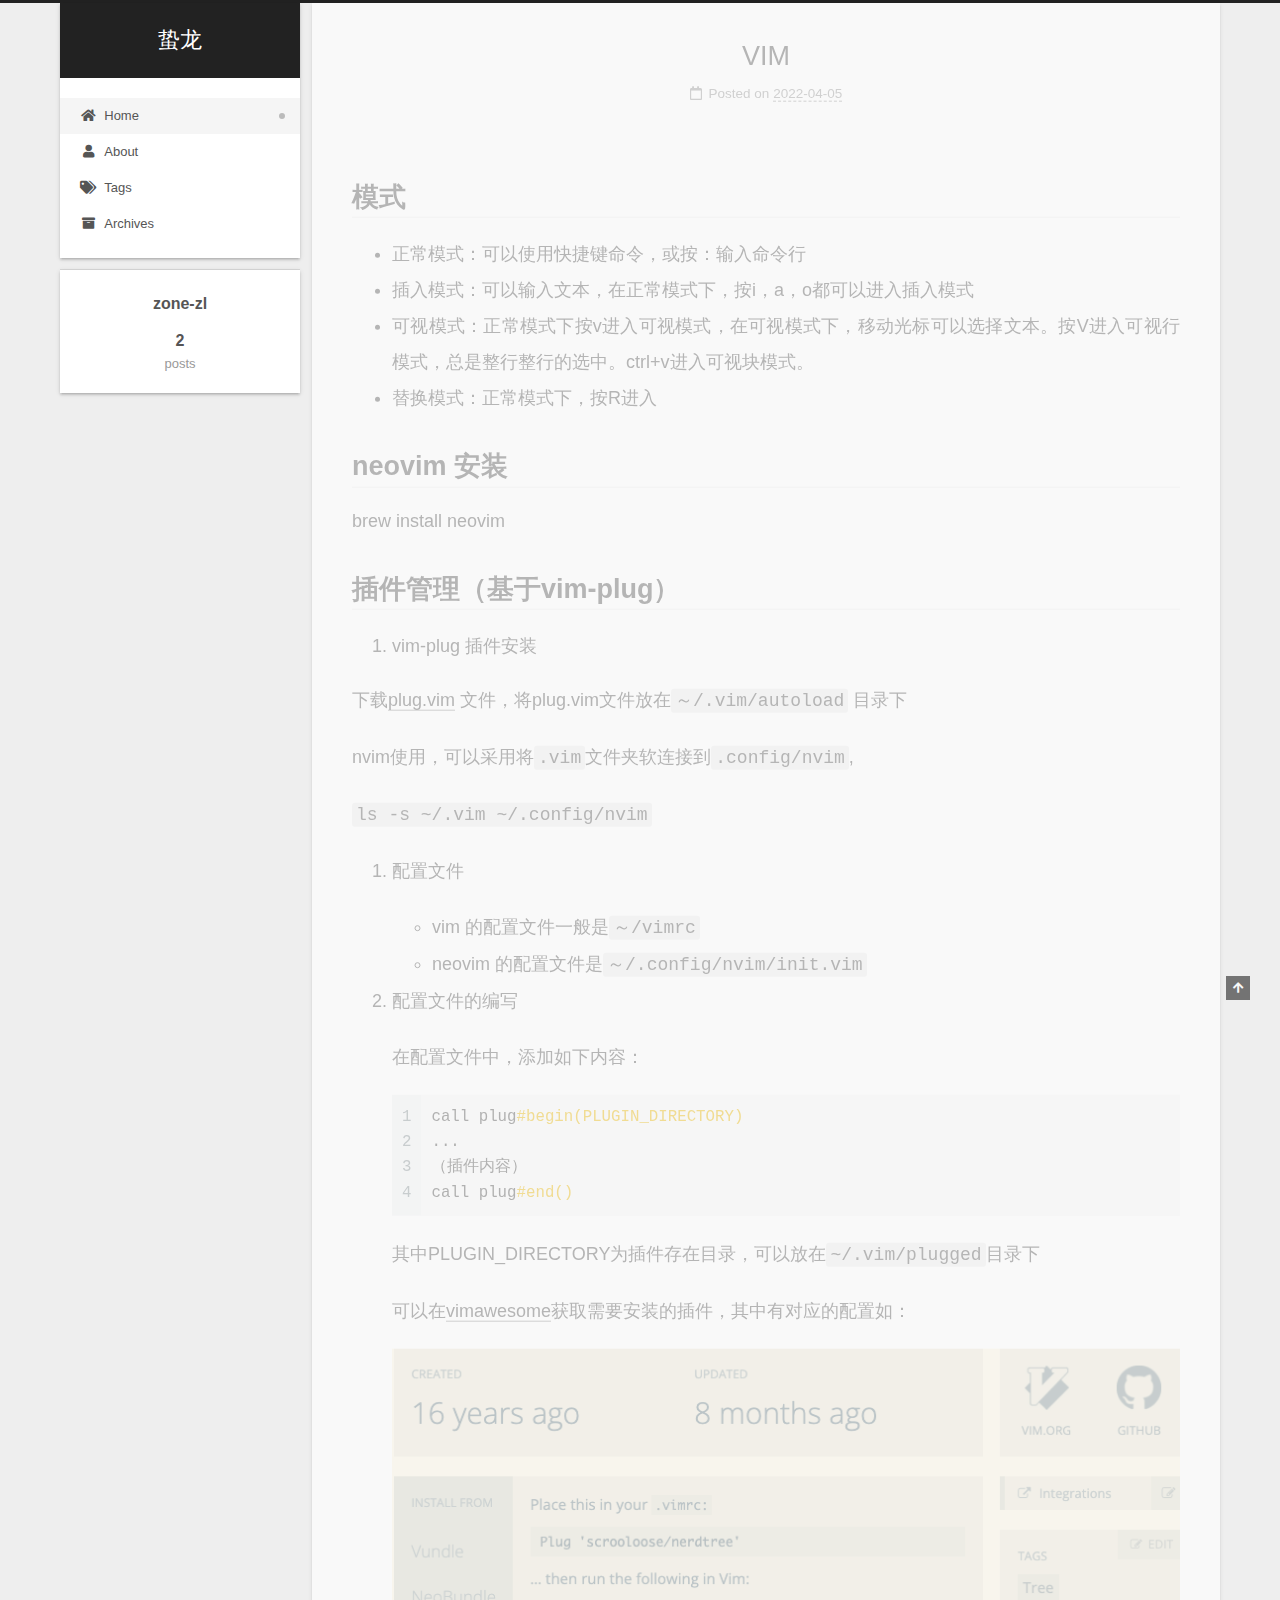
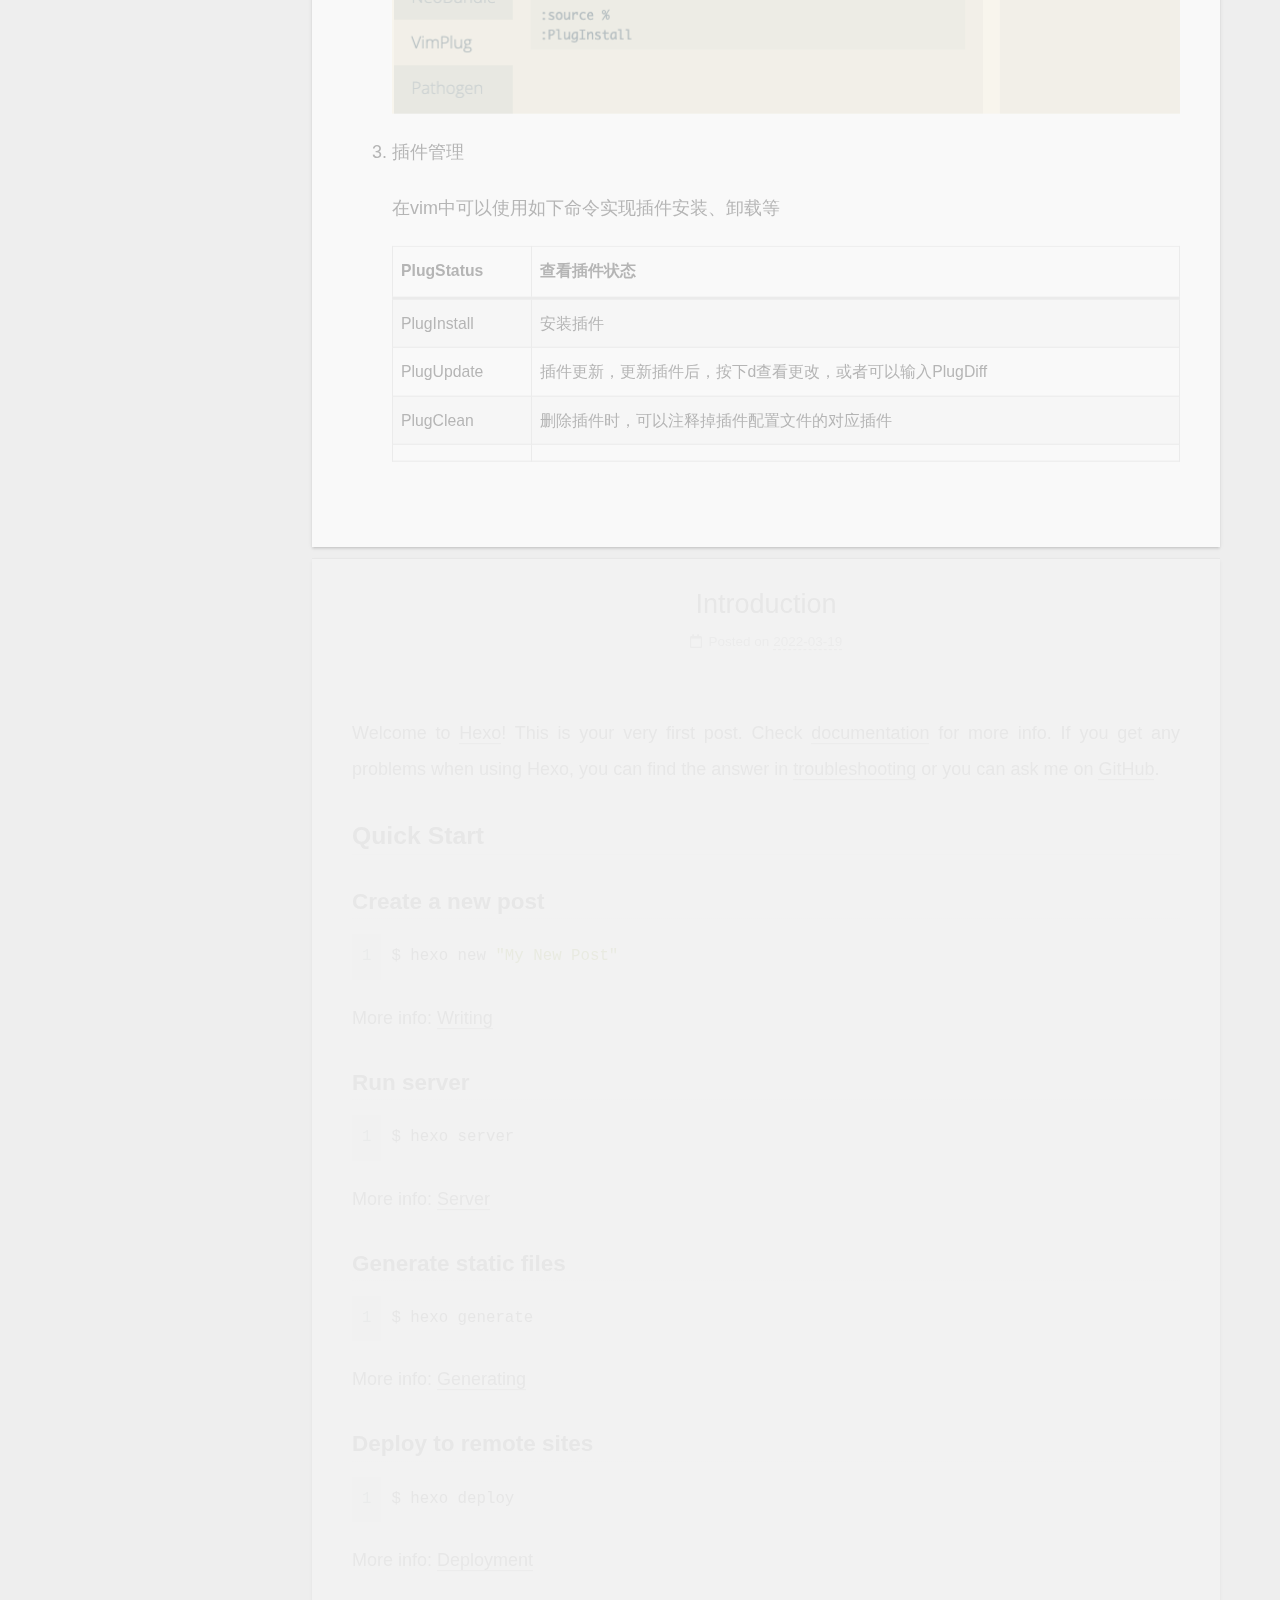
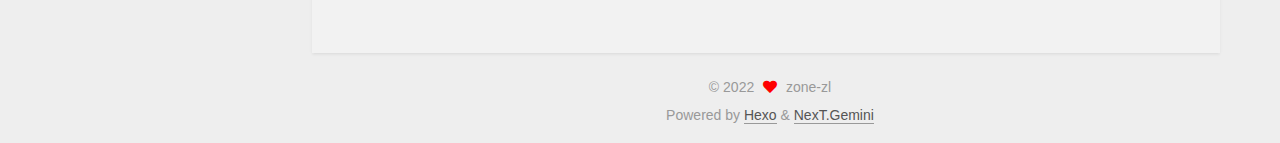
<file: index.html>
<!DOCTYPE html>
<html lang="en">
<head>
  <meta charset="UTF-8">
<meta name="viewport" content="width=device-width, initial-scale=1, maximum-scale=2">
<meta name="theme-color" content="#222">
<meta name="generator" content="Hexo 6.1.0">
  <link rel="apple-touch-icon" sizes="180x180" href="/images/apple-touch-icon-next.png">
  <link rel="icon" type="image/png" sizes="32x32" href="/images/favicon-32x32-next.png">
  <link rel="icon" type="image/png" sizes="16x16" href="/images/favicon-16x16-next.png">
  <link rel="mask-icon" href="/images/logo.svg" color="#222">

<link rel="stylesheet" href="/css/main.css">


<link rel="stylesheet" href="/lib/font-awesome/css/all.min.css">

<script id="hexo-configurations">
    var NexT = window.NexT || {};
    var CONFIG = {"hostname":"example.com","root":"/","scheme":"Gemini","version":"7.8.0","exturl":false,"sidebar":{"position":"left","display":"post","padding":18,"offset":12,"onmobile":false},"copycode":{"enable":false,"show_result":false,"style":null},"back2top":{"enable":true,"sidebar":false,"scrollpercent":false},"bookmark":{"enable":false,"color":"#222","save":"auto"},"fancybox":false,"mediumzoom":false,"lazyload":false,"pangu":false,"comments":{"style":"tabs","active":null,"storage":true,"lazyload":false,"nav":null},"algolia":{"hits":{"per_page":10},"labels":{"input_placeholder":"Search for Posts","hits_empty":"We didn't find any results for the search: ${query}","hits_stats":"${hits} results found in ${time} ms"}},"localsearch":{"enable":false,"trigger":"auto","top_n_per_article":1,"unescape":false,"preload":false},"motion":{"enable":true,"async":false,"transition":{"post_block":"fadeIn","post_header":"slideDownIn","post_body":"slideDownIn","coll_header":"slideLeftIn","sidebar":"slideUpIn"}}};
  </script>

  <meta property="og:type" content="website">
<meta property="og:title" content="蛰龙">
<meta property="og:url" content="http://example.com/index.html">
<meta property="og:site_name" content="蛰龙">
<meta property="og:locale" content="en_US">
<meta property="article:author" content="zone-zl">
<meta name="twitter:card" content="summary">

<link rel="canonical" href="http://example.com/">


<script id="page-configurations">
  // https://hexo.io/docs/variables.html
  CONFIG.page = {
    sidebar: "",
    isHome : true,
    isPost : false,
    lang   : 'en'
  };
</script>

  <title>蛰龙</title>
  






  <noscript>
  <style>
  .use-motion .brand,
  .use-motion .menu-item,
  .sidebar-inner,
  .use-motion .post-block,
  .use-motion .pagination,
  .use-motion .comments,
  .use-motion .post-header,
  .use-motion .post-body,
  .use-motion .collection-header { opacity: initial; }

  .use-motion .site-title,
  .use-motion .site-subtitle {
    opacity: initial;
    top: initial;
  }

  .use-motion .logo-line-before i { left: initial; }
  .use-motion .logo-line-after i { right: initial; }
  </style>
</noscript>

</head>

<body itemscope itemtype="http://schema.org/WebPage">
  <div class="container use-motion">
    <div class="headband"></div>

    <header class="header" itemscope itemtype="http://schema.org/WPHeader">
      <div class="header-inner"><div class="site-brand-container">
  <div class="site-nav-toggle">
    <div class="toggle" aria-label="Toggle navigation bar">
      <span class="toggle-line toggle-line-first"></span>
      <span class="toggle-line toggle-line-middle"></span>
      <span class="toggle-line toggle-line-last"></span>
    </div>
  </div>

  <div class="site-meta">

    <a href="/" class="brand" rel="start">
      <span class="logo-line-before"><i></i></span>
      <h1 class="site-title">蛰龙</h1>
      <span class="logo-line-after"><i></i></span>
    </a>
  </div>

  <div class="site-nav-right">
    <div class="toggle popup-trigger">
    </div>
  </div>
</div>




<nav class="site-nav">
  <ul id="menu" class="main-menu menu">
        <li class="menu-item menu-item-home">

    <a href="/" rel="section"><i class="fa fa-home fa-fw"></i>Home</a>

  </li>
        <li class="menu-item menu-item-about">

    <a href="/about/" rel="section"><i class="fa fa-user fa-fw"></i>About</a>

  </li>
        <li class="menu-item menu-item-tags">

    <a href="/tags/" rel="section"><i class="fa fa-tags fa-fw"></i>Tags</a>

  </li>
        <li class="menu-item menu-item-archives">

    <a href="/archives/" rel="section"><i class="fa fa-archive fa-fw"></i>Archives</a>

  </li>
  </ul>
</nav>




</div>
    </header>

    
  <div class="back-to-top">
    <i class="fa fa-arrow-up"></i>
    <span>0%</span>
  </div>


    <main class="main">
      <div class="main-inner">
        <div class="content-wrap">
          

          <div class="content index posts-expand">
            
      
  
  
  <article itemscope itemtype="http://schema.org/Article" class="post-block" lang="en">
    <link itemprop="mainEntityOfPage" href="http://example.com/2022/04/05/VIM/">

    <span hidden itemprop="author" itemscope itemtype="http://schema.org/Person">
      <meta itemprop="image" content="/images/avatar.gif">
      <meta itemprop="name" content="zone-zl">
      <meta itemprop="description" content="">
    </span>

    <span hidden itemprop="publisher" itemscope itemtype="http://schema.org/Organization">
      <meta itemprop="name" content="蛰龙">
    </span>
      <header class="post-header">
        <h2 class="post-title" itemprop="name headline">
          
            <a href="/2022/04/05/VIM/" class="post-title-link" itemprop="url">VIM</a>
        </h2>

        <div class="post-meta">
            <span class="post-meta-item">
              <span class="post-meta-item-icon">
                <i class="far fa-calendar"></i>
              </span>
              <span class="post-meta-item-text">Posted on</span>
              

              <time title="Created: 2022-04-05 11:11:16 / Modified: 11:31:08" itemprop="dateCreated datePublished" datetime="2022-04-05T11:11:16+08:00">2022-04-05</time>
            </span>

          

        </div>
      </header>

    
    
    
    <div class="post-body" itemprop="articleBody">

      
          <h1 id="模式"><a href="#模式" class="headerlink" title="模式"></a>模式</h1><ul>
<li>正常模式：可以使用快捷键命令，或按：输入命令行</li>
<li>插入模式：可以输入文本，在正常模式下，按i，a，o都可以进入插入模式</li>
<li>可视模式：正常模式下按v进入可视模式，在可视模式下，移动光标可以选择文本。按V进入可视行模式，总是整行整行的选中。ctrl+v进入可视块模式。</li>
<li>替换模式：正常模式下，按R进入</li>
</ul>
<h1 id="neovim-安装"><a href="#neovim-安装" class="headerlink" title="neovim 安装"></a>neovim 安装</h1><p>brew install neovim</p>
<h1 id="插件管理（基于vim-plug）"><a href="#插件管理（基于vim-plug）" class="headerlink" title="插件管理（基于vim-plug）"></a>插件管理（基于vim-plug）</h1><ol>
<li>vim-plug 插件安装</li>
</ol>
<p>下载<a target="_blank" rel="noopener" href="https://raw.githubusercontent.com/junegunn/vim-plug/master/plug.vim">plug.vim</a> 文件，将plug.vim文件放在<code>～/.vim/autoload</code> 目录下</p>
<p>nvim使用，可以采用将<code>.vim</code>文件夹软连接到<code>.config/nvim</code>,</p>
<p><code>ls -s ~/.vim ~/.config/nvim</code></p>
<ol>
<li><p>配置文件</p>
<ul>
<li>vim 的配置文件一般是<code>～/vimrc</code></li>
<li>neovim 的配置文件是<code>～/.config/nvim/init.vim</code></li>
</ul>
</li>
<li><p>配置文件的编写</p>
<p> 在配置文件中，添加如下内容：</p>
 <figure class="highlight c"><table><tr><td class="gutter"><pre><span class="line">1</span><br><span class="line">2</span><br><span class="line">3</span><br><span class="line">4</span><br></pre></td><td class="code"><pre><span class="line">call plug<span class="meta">#begin(PLUGIN_DIRECTORY)</span></span><br><span class="line">...</span><br><span class="line">（插件内容）</span><br><span class="line">call plug<span class="meta">#end()</span></span><br></pre></td></tr></table></figure>
<p> 其中PLUGIN_DIRECTORY为插件存在目录，可以放在<code>~/.vim/plugged</code>目录下</p>
<p> 可以在<a target="_blank" rel="noopener" href="https://vimawesome.com/">vimawesome</a>获取需要安装的插件，其中有对应的配置如：</p>
 <img src="/2022/04/05/VIM/vim-plug.png" class="" title="vim-plug">
</li>
<li><p>插件管理</p>
<p> 在vim中可以使用如下命令实现插件安装、卸载等</p>
<table>
<thead>
<tr>
<th>PlugStatus</th>
<th>查看插件状态</th>
</tr>
</thead>
<tbody><tr>
<td>PlugInstall</td>
<td>安装插件</td>
</tr>
<tr>
<td>PlugUpdate</td>
<td>插件更新，更新插件后，按下d查看更改，或者可以输入PlugDiff</td>
</tr>
<tr>
<td>PlugClean</td>
<td>删除插件时，可以注释掉插件配置文件的对应插件</td>
</tr>
<tr>
<td></td>
<td></td>
</tr>
</tbody></table>
</li>
</ol>

      
    </div>

    
    
    
      <footer class="post-footer">
        <div class="post-eof"></div>
      </footer>
  </article>
  
  
  

      
  
  
  <article itemscope itemtype="http://schema.org/Article" class="post-block" lang="en">
    <link itemprop="mainEntityOfPage" href="http://example.com/2022/03/19/hello-world/">

    <span hidden itemprop="author" itemscope itemtype="http://schema.org/Person">
      <meta itemprop="image" content="/images/avatar.gif">
      <meta itemprop="name" content="zone-zl">
      <meta itemprop="description" content="">
    </span>

    <span hidden itemprop="publisher" itemscope itemtype="http://schema.org/Organization">
      <meta itemprop="name" content="蛰龙">
    </span>
      <header class="post-header">
        <h2 class="post-title" itemprop="name headline">
          
            <a href="/2022/03/19/hello-world/" class="post-title-link" itemprop="url">Introduction</a>
        </h2>

        <div class="post-meta">
            <span class="post-meta-item">
              <span class="post-meta-item-icon">
                <i class="far fa-calendar"></i>
              </span>
              <span class="post-meta-item-text">Posted on</span>

              <time title="Created: 2022-03-19 13:41:40" itemprop="dateCreated datePublished" datetime="2022-03-19T13:41:40+08:00">2022-03-19</time>
            </span>

          

        </div>
      </header>

    
    
    
    <div class="post-body" itemprop="articleBody">

      
          <p>Welcome to <a target="_blank" rel="noopener" href="https://hexo.io/">Hexo</a>! This is your very first post. Check <a target="_blank" rel="noopener" href="https://hexo.io/docs/">documentation</a> for more info. If you get any problems when using Hexo, you can find the answer in <a target="_blank" rel="noopener" href="https://hexo.io/docs/troubleshooting.html">troubleshooting</a> or you can ask me on <a target="_blank" rel="noopener" href="https://github.com/hexojs/hexo/issues">GitHub</a>.</p>
<h2 id="Quick-Start"><a href="#Quick-Start" class="headerlink" title="Quick Start"></a>Quick Start</h2><h3 id="Create-a-new-post"><a href="#Create-a-new-post" class="headerlink" title="Create a new post"></a>Create a new post</h3><figure class="highlight bash"><table><tr><td class="gutter"><pre><span class="line">1</span><br></pre></td><td class="code"><pre><span class="line">$ hexo new <span class="string">&quot;My New Post&quot;</span></span><br></pre></td></tr></table></figure>

<p>More info: <a target="_blank" rel="noopener" href="https://hexo.io/docs/writing.html">Writing</a></p>
<h3 id="Run-server"><a href="#Run-server" class="headerlink" title="Run server"></a>Run server</h3><figure class="highlight bash"><table><tr><td class="gutter"><pre><span class="line">1</span><br></pre></td><td class="code"><pre><span class="line">$ hexo server</span><br></pre></td></tr></table></figure>

<p>More info: <a target="_blank" rel="noopener" href="https://hexo.io/docs/server.html">Server</a></p>
<h3 id="Generate-static-files"><a href="#Generate-static-files" class="headerlink" title="Generate static files"></a>Generate static files</h3><figure class="highlight bash"><table><tr><td class="gutter"><pre><span class="line">1</span><br></pre></td><td class="code"><pre><span class="line">$ hexo generate</span><br></pre></td></tr></table></figure>

<p>More info: <a target="_blank" rel="noopener" href="https://hexo.io/docs/generating.html">Generating</a></p>
<h3 id="Deploy-to-remote-sites"><a href="#Deploy-to-remote-sites" class="headerlink" title="Deploy to remote sites"></a>Deploy to remote sites</h3><figure class="highlight bash"><table><tr><td class="gutter"><pre><span class="line">1</span><br></pre></td><td class="code"><pre><span class="line">$ hexo deploy</span><br></pre></td></tr></table></figure>

<p>More info: <a target="_blank" rel="noopener" href="https://hexo.io/docs/one-command-deployment.html">Deployment</a></p>

      
    </div>

    
    
    
      <footer class="post-footer">
        <div class="post-eof"></div>
      </footer>
  </article>
  
  
  


  



          </div>
          

<script>
  window.addEventListener('tabs:register', () => {
    let { activeClass } = CONFIG.comments;
    if (CONFIG.comments.storage) {
      activeClass = localStorage.getItem('comments_active') || activeClass;
    }
    if (activeClass) {
      let activeTab = document.querySelector(`a[href="#comment-${activeClass}"]`);
      if (activeTab) {
        activeTab.click();
      }
    }
  });
  if (CONFIG.comments.storage) {
    window.addEventListener('tabs:click', event => {
      if (!event.target.matches('.tabs-comment .tab-content .tab-pane')) return;
      let commentClass = event.target.classList[1];
      localStorage.setItem('comments_active', commentClass);
    });
  }
</script>

        </div>
          
  
  <div class="toggle sidebar-toggle">
    <span class="toggle-line toggle-line-first"></span>
    <span class="toggle-line toggle-line-middle"></span>
    <span class="toggle-line toggle-line-last"></span>
  </div>

  <aside class="sidebar">
    <div class="sidebar-inner">

      <ul class="sidebar-nav motion-element">
        <li class="sidebar-nav-toc">
          Table of Contents
        </li>
        <li class="sidebar-nav-overview">
          Overview
        </li>
      </ul>

      <!--noindex-->
      <div class="post-toc-wrap sidebar-panel">
      </div>
      <!--/noindex-->

      <div class="site-overview-wrap sidebar-panel">
        <div class="site-author motion-element" itemprop="author" itemscope itemtype="http://schema.org/Person">
  <p class="site-author-name" itemprop="name">zone-zl</p>
  <div class="site-description" itemprop="description"></div>
</div>
<div class="site-state-wrap motion-element">
  <nav class="site-state">
      <div class="site-state-item site-state-posts">
          <a href="/archives/">
        
          <span class="site-state-item-count">2</span>
          <span class="site-state-item-name">posts</span>
        </a>
      </div>
  </nav>
</div>



      </div>

    </div>
  </aside>
  <div id="sidebar-dimmer"></div>


      </div>
    </main>

    <footer class="footer">
      <div class="footer-inner">
        

        

<div class="copyright">
  
  &copy; 
  <span itemprop="copyrightYear">2022</span>
  <span class="with-love">
    <i class="fa fa-heart"></i>
  </span>
  <span class="author" itemprop="copyrightHolder">zone-zl</span>
</div>
  <div class="powered-by">Powered by <a href="https://hexo.io/" class="theme-link" rel="noopener" target="_blank">Hexo</a> & <a href="https://theme-next.org/" class="theme-link" rel="noopener" target="_blank">NexT.Gemini</a>
  </div>

        








      </div>
    </footer>
  </div>

  
  <script src="/lib/anime.min.js"></script>
  <script src="/lib/velocity/velocity.min.js"></script>
  <script src="/lib/velocity/velocity.ui.min.js"></script>

<script src="/js/utils.js"></script>

<script src="/js/motion.js"></script>


<script src="/js/schemes/pisces.js"></script>


<script src="/js/next-boot.js"></script>




  















  

  

</body>
</html>
</file>
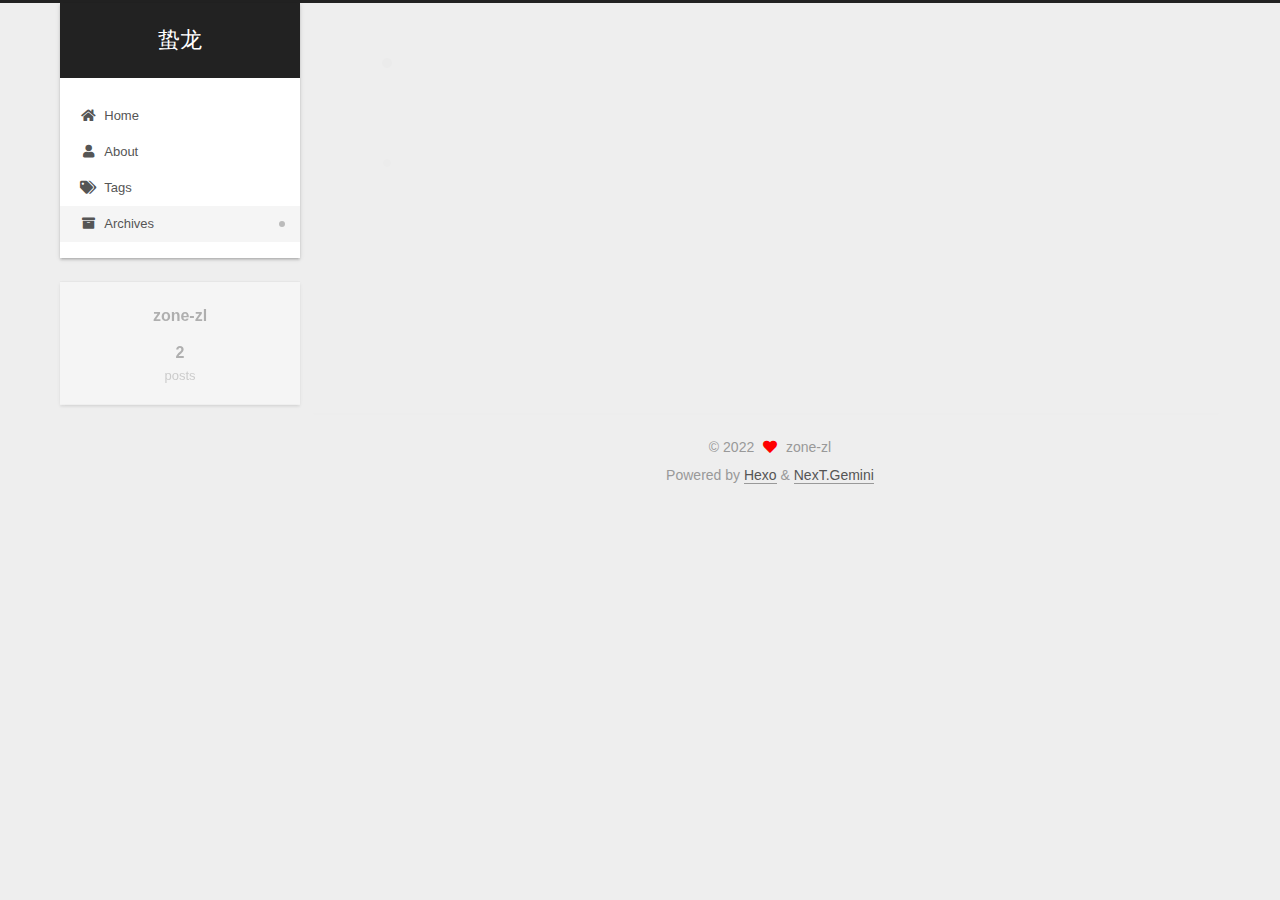
<file: archives/index.html>
<!DOCTYPE html>
<html lang="en">
<head>
  <meta charset="UTF-8">
<meta name="viewport" content="width=device-width, initial-scale=1, maximum-scale=2">
<meta name="theme-color" content="#222">
<meta name="generator" content="Hexo 6.1.0">
  <link rel="apple-touch-icon" sizes="180x180" href="/images/apple-touch-icon-next.png">
  <link rel="icon" type="image/png" sizes="32x32" href="/images/favicon-32x32-next.png">
  <link rel="icon" type="image/png" sizes="16x16" href="/images/favicon-16x16-next.png">
  <link rel="mask-icon" href="/images/logo.svg" color="#222">

<link rel="stylesheet" href="/css/main.css">


<link rel="stylesheet" href="/lib/font-awesome/css/all.min.css">

<script id="hexo-configurations">
    var NexT = window.NexT || {};
    var CONFIG = {"hostname":"example.com","root":"/","scheme":"Gemini","version":"7.8.0","exturl":false,"sidebar":{"position":"left","display":"post","padding":18,"offset":12,"onmobile":false},"copycode":{"enable":false,"show_result":false,"style":null},"back2top":{"enable":true,"sidebar":false,"scrollpercent":false},"bookmark":{"enable":false,"color":"#222","save":"auto"},"fancybox":false,"mediumzoom":false,"lazyload":false,"pangu":false,"comments":{"style":"tabs","active":null,"storage":true,"lazyload":false,"nav":null},"algolia":{"hits":{"per_page":10},"labels":{"input_placeholder":"Search for Posts","hits_empty":"We didn't find any results for the search: ${query}","hits_stats":"${hits} results found in ${time} ms"}},"localsearch":{"enable":false,"trigger":"auto","top_n_per_article":1,"unescape":false,"preload":false},"motion":{"enable":true,"async":false,"transition":{"post_block":"fadeIn","post_header":"slideDownIn","post_body":"slideDownIn","coll_header":"slideLeftIn","sidebar":"slideUpIn"}}};
  </script>

  <meta property="og:type" content="website">
<meta property="og:title" content="蛰龙">
<meta property="og:url" content="http://example.com/archives/index.html">
<meta property="og:site_name" content="蛰龙">
<meta property="og:locale" content="en_US">
<meta property="article:author" content="zone-zl">
<meta name="twitter:card" content="summary">

<link rel="canonical" href="http://example.com/archives/">


<script id="page-configurations">
  // https://hexo.io/docs/variables.html
  CONFIG.page = {
    sidebar: "",
    isHome : false,
    isPost : false,
    lang   : 'en'
  };
</script>

  <title>Archive | 蛰龙</title>
  






  <noscript>
  <style>
  .use-motion .brand,
  .use-motion .menu-item,
  .sidebar-inner,
  .use-motion .post-block,
  .use-motion .pagination,
  .use-motion .comments,
  .use-motion .post-header,
  .use-motion .post-body,
  .use-motion .collection-header { opacity: initial; }

  .use-motion .site-title,
  .use-motion .site-subtitle {
    opacity: initial;
    top: initial;
  }

  .use-motion .logo-line-before i { left: initial; }
  .use-motion .logo-line-after i { right: initial; }
  </style>
</noscript>

</head>

<body itemscope itemtype="http://schema.org/WebPage">
  <div class="container use-motion">
    <div class="headband"></div>

    <header class="header" itemscope itemtype="http://schema.org/WPHeader">
      <div class="header-inner"><div class="site-brand-container">
  <div class="site-nav-toggle">
    <div class="toggle" aria-label="Toggle navigation bar">
      <span class="toggle-line toggle-line-first"></span>
      <span class="toggle-line toggle-line-middle"></span>
      <span class="toggle-line toggle-line-last"></span>
    </div>
  </div>

  <div class="site-meta">

    <a href="/" class="brand" rel="start">
      <span class="logo-line-before"><i></i></span>
      <h1 class="site-title">蛰龙</h1>
      <span class="logo-line-after"><i></i></span>
    </a>
  </div>

  <div class="site-nav-right">
    <div class="toggle popup-trigger">
    </div>
  </div>
</div>




<nav class="site-nav">
  <ul id="menu" class="main-menu menu">
        <li class="menu-item menu-item-home">

    <a href="/" rel="section"><i class="fa fa-home fa-fw"></i>Home</a>

  </li>
        <li class="menu-item menu-item-about">

    <a href="/about/" rel="section"><i class="fa fa-user fa-fw"></i>About</a>

  </li>
        <li class="menu-item menu-item-tags">

    <a href="/tags/" rel="section"><i class="fa fa-tags fa-fw"></i>Tags</a>

  </li>
        <li class="menu-item menu-item-archives">

    <a href="/archives/" rel="section"><i class="fa fa-archive fa-fw"></i>Archives</a>

  </li>
  </ul>
</nav>




</div>
    </header>

    
  <div class="back-to-top">
    <i class="fa fa-arrow-up"></i>
    <span>0%</span>
  </div>


    <main class="main">
      <div class="main-inner">
        <div class="content-wrap">
          

          <div class="content archive">
            

  
  
  
  <div class="post-block">
    <div class="posts-collapse">
      <div class="collection-title">
        <span class="collection-header">Um..! 2 posts in total. Keep on posting.</span>
      </div>

      
    <div class="collection-year">
      <span class="collection-header">2022</span>
    </div>

  <article itemscope itemtype="http://schema.org/Article">
    <header class="post-header">

      <div class="post-meta">
        <time itemprop="dateCreated"
              datetime="2022-04-05T11:11:16+08:00"
              content="2022-04-05">
          04-05
        </time>
      </div>

      <div class="post-title">
          <a class="post-title-link" href="/2022/04/05/VIM/" itemprop="url">
            <span itemprop="name">VIM</span>
          </a>
      </div>

    </header>
  </article>

  <article itemscope itemtype="http://schema.org/Article">
    <header class="post-header">

      <div class="post-meta">
        <time itemprop="dateCreated"
              datetime="2022-03-19T13:41:40+08:00"
              content="2022-03-19">
          03-19
        </time>
      </div>

      <div class="post-title">
          <a class="post-title-link" href="/2022/03/19/hello-world/" itemprop="url">
            <span itemprop="name">Introduction</span>
          </a>
      </div>

    </header>
  </article>


    </div>
  </div>
  
  
  

  



          </div>
          

<script>
  window.addEventListener('tabs:register', () => {
    let { activeClass } = CONFIG.comments;
    if (CONFIG.comments.storage) {
      activeClass = localStorage.getItem('comments_active') || activeClass;
    }
    if (activeClass) {
      let activeTab = document.querySelector(`a[href="#comment-${activeClass}"]`);
      if (activeTab) {
        activeTab.click();
      }
    }
  });
  if (CONFIG.comments.storage) {
    window.addEventListener('tabs:click', event => {
      if (!event.target.matches('.tabs-comment .tab-content .tab-pane')) return;
      let commentClass = event.target.classList[1];
      localStorage.setItem('comments_active', commentClass);
    });
  }
</script>

        </div>
          
  
  <div class="toggle sidebar-toggle">
    <span class="toggle-line toggle-line-first"></span>
    <span class="toggle-line toggle-line-middle"></span>
    <span class="toggle-line toggle-line-last"></span>
  </div>

  <aside class="sidebar">
    <div class="sidebar-inner">

      <ul class="sidebar-nav motion-element">
        <li class="sidebar-nav-toc">
          Table of Contents
        </li>
        <li class="sidebar-nav-overview">
          Overview
        </li>
      </ul>

      <!--noindex-->
      <div class="post-toc-wrap sidebar-panel">
      </div>
      <!--/noindex-->

      <div class="site-overview-wrap sidebar-panel">
        <div class="site-author motion-element" itemprop="author" itemscope itemtype="http://schema.org/Person">
  <p class="site-author-name" itemprop="name">zone-zl</p>
  <div class="site-description" itemprop="description"></div>
</div>
<div class="site-state-wrap motion-element">
  <nav class="site-state">
      <div class="site-state-item site-state-posts">
          <a href="/archives/">
        
          <span class="site-state-item-count">2</span>
          <span class="site-state-item-name">posts</span>
        </a>
      </div>
  </nav>
</div>



      </div>

    </div>
  </aside>
  <div id="sidebar-dimmer"></div>


      </div>
    </main>

    <footer class="footer">
      <div class="footer-inner">
        

        

<div class="copyright">
  
  &copy; 
  <span itemprop="copyrightYear">2022</span>
  <span class="with-love">
    <i class="fa fa-heart"></i>
  </span>
  <span class="author" itemprop="copyrightHolder">zone-zl</span>
</div>
  <div class="powered-by">Powered by <a href="https://hexo.io/" class="theme-link" rel="noopener" target="_blank">Hexo</a> & <a href="https://theme-next.org/" class="theme-link" rel="noopener" target="_blank">NexT.Gemini</a>
  </div>

        








      </div>
    </footer>
  </div>

  
  <script src="/lib/anime.min.js"></script>
  <script src="/lib/velocity/velocity.min.js"></script>
  <script src="/lib/velocity/velocity.ui.min.js"></script>

<script src="/js/utils.js"></script>

<script src="/js/motion.js"></script>


<script src="/js/schemes/pisces.js"></script>


<script src="/js/next-boot.js"></script>




  















  

  

</body>
</html>
</file>
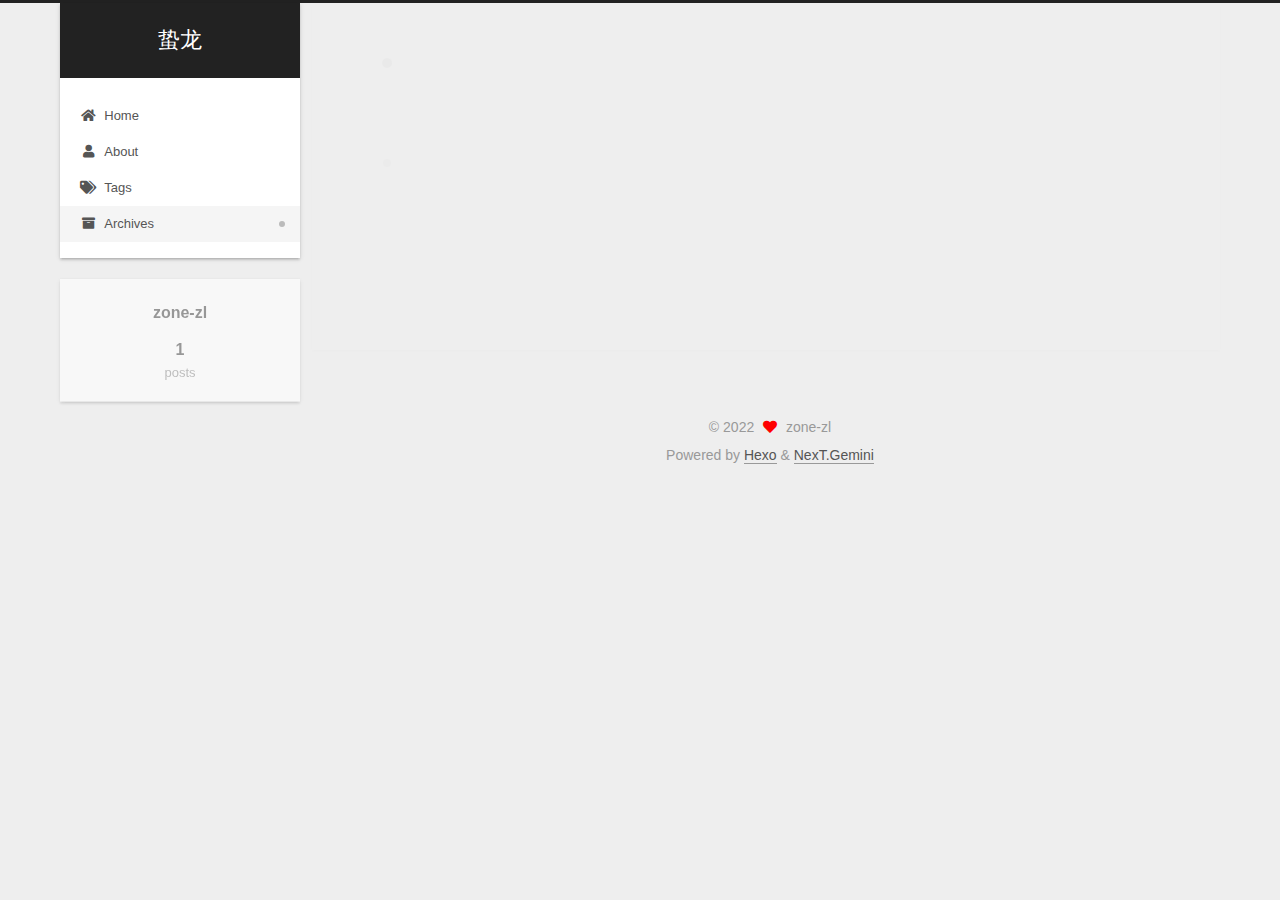
<file: archives/2022/index.html>
<!DOCTYPE html>
<html lang="en">
<head>
  <meta charset="UTF-8">
<meta name="viewport" content="width=device-width, initial-scale=1, maximum-scale=2">
<meta name="theme-color" content="#222">
<meta name="generator" content="Hexo 6.1.0">
  <link rel="apple-touch-icon" sizes="180x180" href="/images/apple-touch-icon-next.png">
  <link rel="icon" type="image/png" sizes="32x32" href="/images/favicon-32x32-next.png">
  <link rel="icon" type="image/png" sizes="16x16" href="/images/favicon-16x16-next.png">
  <link rel="mask-icon" href="/images/logo.svg" color="#222">

<link rel="stylesheet" href="/css/main.css">


<link rel="stylesheet" href="/lib/font-awesome/css/all.min.css">

<script id="hexo-configurations">
    var NexT = window.NexT || {};
    var CONFIG = {"hostname":"example.com","root":"/","scheme":"Gemini","version":"7.8.0","exturl":false,"sidebar":{"position":"left","display":"post","padding":18,"offset":12,"onmobile":false},"copycode":{"enable":false,"show_result":false,"style":null},"back2top":{"enable":true,"sidebar":false,"scrollpercent":false},"bookmark":{"enable":false,"color":"#222","save":"auto"},"fancybox":false,"mediumzoom":false,"lazyload":false,"pangu":false,"comments":{"style":"tabs","active":null,"storage":true,"lazyload":false,"nav":null},"algolia":{"hits":{"per_page":10},"labels":{"input_placeholder":"Search for Posts","hits_empty":"We didn't find any results for the search: ${query}","hits_stats":"${hits} results found in ${time} ms"}},"localsearch":{"enable":false,"trigger":"auto","top_n_per_article":1,"unescape":false,"preload":false},"motion":{"enable":true,"async":false,"transition":{"post_block":"fadeIn","post_header":"slideDownIn","post_body":"slideDownIn","coll_header":"slideLeftIn","sidebar":"slideUpIn"}}};
  </script>

  <meta property="og:type" content="website">
<meta property="og:title" content="蛰龙">
<meta property="og:url" content="http://example.com/archives/2022/index.html">
<meta property="og:site_name" content="蛰龙">
<meta property="og:locale" content="en_US">
<meta property="article:author" content="zone-zl">
<meta name="twitter:card" content="summary">

<link rel="canonical" href="http://example.com/archives/2022/">


<script id="page-configurations">
  // https://hexo.io/docs/variables.html
  CONFIG.page = {
    sidebar: "",
    isHome : false,
    isPost : false,
    lang   : 'en'
  };
</script>

  <title>Archive | 蛰龙</title>
  






  <noscript>
  <style>
  .use-motion .brand,
  .use-motion .menu-item,
  .sidebar-inner,
  .use-motion .post-block,
  .use-motion .pagination,
  .use-motion .comments,
  .use-motion .post-header,
  .use-motion .post-body,
  .use-motion .collection-header { opacity: initial; }

  .use-motion .site-title,
  .use-motion .site-subtitle {
    opacity: initial;
    top: initial;
  }

  .use-motion .logo-line-before i { left: initial; }
  .use-motion .logo-line-after i { right: initial; }
  </style>
</noscript>

</head>

<body itemscope itemtype="http://schema.org/WebPage">
  <div class="container use-motion">
    <div class="headband"></div>

    <header class="header" itemscope itemtype="http://schema.org/WPHeader">
      <div class="header-inner"><div class="site-brand-container">
  <div class="site-nav-toggle">
    <div class="toggle" aria-label="Toggle navigation bar">
      <span class="toggle-line toggle-line-first"></span>
      <span class="toggle-line toggle-line-middle"></span>
      <span class="toggle-line toggle-line-last"></span>
    </div>
  </div>

  <div class="site-meta">

    <a href="/" class="brand" rel="start">
      <span class="logo-line-before"><i></i></span>
      <h1 class="site-title">蛰龙</h1>
      <span class="logo-line-after"><i></i></span>
    </a>
  </div>

  <div class="site-nav-right">
    <div class="toggle popup-trigger">
    </div>
  </div>
</div>




<nav class="site-nav">
  <ul id="menu" class="main-menu menu">
        <li class="menu-item menu-item-home">

    <a href="/" rel="section"><i class="fa fa-home fa-fw"></i>Home</a>

  </li>
        <li class="menu-item menu-item-about">

    <a href="/about/" rel="section"><i class="fa fa-user fa-fw"></i>About</a>

  </li>
        <li class="menu-item menu-item-tags">

    <a href="/tags/" rel="section"><i class="fa fa-tags fa-fw"></i>Tags</a>

  </li>
        <li class="menu-item menu-item-archives">

    <a href="/archives/" rel="section"><i class="fa fa-archive fa-fw"></i>Archives</a>

  </li>
  </ul>
</nav>




</div>
    </header>

    
  <div class="back-to-top">
    <i class="fa fa-arrow-up"></i>
    <span>0%</span>
  </div>


    <main class="main">
      <div class="main-inner">
        <div class="content-wrap">
          

          <div class="content archive">
            

  
  
  
  <div class="post-block">
    <div class="posts-collapse">
      <div class="collection-title">
        <span class="collection-header">Um..! 1 post. Keep on posting.</span>
      </div>

      
    <div class="collection-year">
      <span class="collection-header">2022</span>
    </div>

  <article itemscope itemtype="http://schema.org/Article">
    <header class="post-header">

      <div class="post-meta">
        <time itemprop="dateCreated"
              datetime="2022-03-19T13:41:40+08:00"
              content="2022-03-19">
          03-19
        </time>
      </div>

      <div class="post-title">
          <a class="post-title-link" href="/2022/03/19/hello-world/" itemprop="url">
            <span itemprop="name">Introduction</span>
          </a>
      </div>

    </header>
  </article>


    </div>
  </div>
  
  
  

  



          </div>
          

<script>
  window.addEventListener('tabs:register', () => {
    let { activeClass } = CONFIG.comments;
    if (CONFIG.comments.storage) {
      activeClass = localStorage.getItem('comments_active') || activeClass;
    }
    if (activeClass) {
      let activeTab = document.querySelector(`a[href="#comment-${activeClass}"]`);
      if (activeTab) {
        activeTab.click();
      }
    }
  });
  if (CONFIG.comments.storage) {
    window.addEventListener('tabs:click', event => {
      if (!event.target.matches('.tabs-comment .tab-content .tab-pane')) return;
      let commentClass = event.target.classList[1];
      localStorage.setItem('comments_active', commentClass);
    });
  }
</script>

        </div>
          
  
  <div class="toggle sidebar-toggle">
    <span class="toggle-line toggle-line-first"></span>
    <span class="toggle-line toggle-line-middle"></span>
    <span class="toggle-line toggle-line-last"></span>
  </div>

  <aside class="sidebar">
    <div class="sidebar-inner">

      <ul class="sidebar-nav motion-element">
        <li class="sidebar-nav-toc">
          Table of Contents
        </li>
        <li class="sidebar-nav-overview">
          Overview
        </li>
      </ul>

      <!--noindex-->
      <div class="post-toc-wrap sidebar-panel">
      </div>
      <!--/noindex-->

      <div class="site-overview-wrap sidebar-panel">
        <div class="site-author motion-element" itemprop="author" itemscope itemtype="http://schema.org/Person">
  <p class="site-author-name" itemprop="name">zone-zl</p>
  <div class="site-description" itemprop="description"></div>
</div>
<div class="site-state-wrap motion-element">
  <nav class="site-state">
      <div class="site-state-item site-state-posts">
          <a href="/archives/">
        
          <span class="site-state-item-count">1</span>
          <span class="site-state-item-name">posts</span>
        </a>
      </div>
  </nav>
</div>



      </div>

    </div>
  </aside>
  <div id="sidebar-dimmer"></div>


      </div>
    </main>

    <footer class="footer">
      <div class="footer-inner">
        

        

<div class="copyright">
  
  &copy; 
  <span itemprop="copyrightYear">2022</span>
  <span class="with-love">
    <i class="fa fa-heart"></i>
  </span>
  <span class="author" itemprop="copyrightHolder">zone-zl</span>
</div>
  <div class="powered-by">Powered by <a href="https://hexo.io/" class="theme-link" rel="noopener" target="_blank">Hexo</a> & <a href="https://theme-next.org/" class="theme-link" rel="noopener" target="_blank">NexT.Gemini</a>
  </div>

        








      </div>
    </footer>
  </div>

  
  <script src="/lib/anime.min.js"></script>
  <script src="/lib/velocity/velocity.min.js"></script>
  <script src="/lib/velocity/velocity.ui.min.js"></script>

<script src="/js/utils.js"></script>

<script src="/js/motion.js"></script>


<script src="/js/schemes/pisces.js"></script>


<script src="/js/next-boot.js"></script>




  















  

  

</body>
</html>
</file>
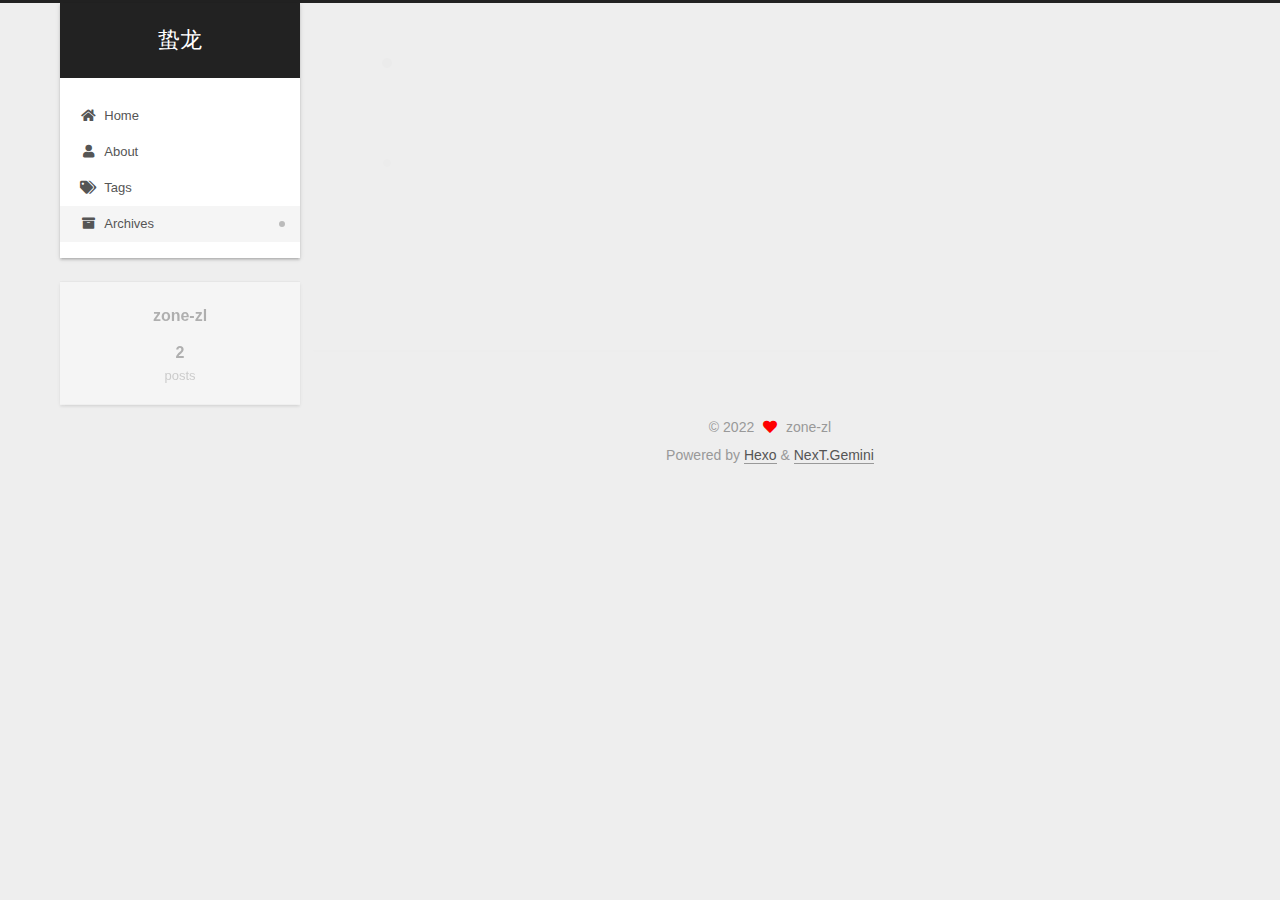
<file: archives/2022/03/index.html>
<!DOCTYPE html>
<html lang="en">
<head>
  <meta charset="UTF-8">
<meta name="viewport" content="width=device-width, initial-scale=1, maximum-scale=2">
<meta name="theme-color" content="#222">
<meta name="generator" content="Hexo 6.1.0">
  <link rel="apple-touch-icon" sizes="180x180" href="/images/apple-touch-icon-next.png">
  <link rel="icon" type="image/png" sizes="32x32" href="/images/favicon-32x32-next.png">
  <link rel="icon" type="image/png" sizes="16x16" href="/images/favicon-16x16-next.png">
  <link rel="mask-icon" href="/images/logo.svg" color="#222">

<link rel="stylesheet" href="/css/main.css">


<link rel="stylesheet" href="/lib/font-awesome/css/all.min.css">

<script id="hexo-configurations">
    var NexT = window.NexT || {};
    var CONFIG = {"hostname":"example.com","root":"/","scheme":"Gemini","version":"7.8.0","exturl":false,"sidebar":{"position":"left","display":"post","padding":18,"offset":12,"onmobile":false},"copycode":{"enable":false,"show_result":false,"style":null},"back2top":{"enable":true,"sidebar":false,"scrollpercent":false},"bookmark":{"enable":false,"color":"#222","save":"auto"},"fancybox":false,"mediumzoom":false,"lazyload":false,"pangu":false,"comments":{"style":"tabs","active":null,"storage":true,"lazyload":false,"nav":null},"algolia":{"hits":{"per_page":10},"labels":{"input_placeholder":"Search for Posts","hits_empty":"We didn't find any results for the search: ${query}","hits_stats":"${hits} results found in ${time} ms"}},"localsearch":{"enable":false,"trigger":"auto","top_n_per_article":1,"unescape":false,"preload":false},"motion":{"enable":true,"async":false,"transition":{"post_block":"fadeIn","post_header":"slideDownIn","post_body":"slideDownIn","coll_header":"slideLeftIn","sidebar":"slideUpIn"}}};
  </script>

  <meta property="og:type" content="website">
<meta property="og:title" content="蛰龙">
<meta property="og:url" content="http://example.com/archives/2022/03/index.html">
<meta property="og:site_name" content="蛰龙">
<meta property="og:locale" content="en_US">
<meta property="article:author" content="zone-zl">
<meta name="twitter:card" content="summary">

<link rel="canonical" href="http://example.com/archives/2022/03/">


<script id="page-configurations">
  // https://hexo.io/docs/variables.html
  CONFIG.page = {
    sidebar: "",
    isHome : false,
    isPost : false,
    lang   : 'en'
  };
</script>

  <title>Archive | 蛰龙</title>
  






  <noscript>
  <style>
  .use-motion .brand,
  .use-motion .menu-item,
  .sidebar-inner,
  .use-motion .post-block,
  .use-motion .pagination,
  .use-motion .comments,
  .use-motion .post-header,
  .use-motion .post-body,
  .use-motion .collection-header { opacity: initial; }

  .use-motion .site-title,
  .use-motion .site-subtitle {
    opacity: initial;
    top: initial;
  }

  .use-motion .logo-line-before i { left: initial; }
  .use-motion .logo-line-after i { right: initial; }
  </style>
</noscript>

</head>

<body itemscope itemtype="http://schema.org/WebPage">
  <div class="container use-motion">
    <div class="headband"></div>

    <header class="header" itemscope itemtype="http://schema.org/WPHeader">
      <div class="header-inner"><div class="site-brand-container">
  <div class="site-nav-toggle">
    <div class="toggle" aria-label="Toggle navigation bar">
      <span class="toggle-line toggle-line-first"></span>
      <span class="toggle-line toggle-line-middle"></span>
      <span class="toggle-line toggle-line-last"></span>
    </div>
  </div>

  <div class="site-meta">

    <a href="/" class="brand" rel="start">
      <span class="logo-line-before"><i></i></span>
      <h1 class="site-title">蛰龙</h1>
      <span class="logo-line-after"><i></i></span>
    </a>
  </div>

  <div class="site-nav-right">
    <div class="toggle popup-trigger">
    </div>
  </div>
</div>




<nav class="site-nav">
  <ul id="menu" class="main-menu menu">
        <li class="menu-item menu-item-home">

    <a href="/" rel="section"><i class="fa fa-home fa-fw"></i>Home</a>

  </li>
        <li class="menu-item menu-item-about">

    <a href="/about/" rel="section"><i class="fa fa-user fa-fw"></i>About</a>

  </li>
        <li class="menu-item menu-item-tags">

    <a href="/tags/" rel="section"><i class="fa fa-tags fa-fw"></i>Tags</a>

  </li>
        <li class="menu-item menu-item-archives">

    <a href="/archives/" rel="section"><i class="fa fa-archive fa-fw"></i>Archives</a>

  </li>
  </ul>
</nav>




</div>
    </header>

    
  <div class="back-to-top">
    <i class="fa fa-arrow-up"></i>
    <span>0%</span>
  </div>


    <main class="main">
      <div class="main-inner">
        <div class="content-wrap">
          

          <div class="content archive">
            

  
  
  
  <div class="post-block">
    <div class="posts-collapse">
      <div class="collection-title">
        <span class="collection-header">Um..! 2 posts in total. Keep on posting.</span>
      </div>

      
    <div class="collection-year">
      <span class="collection-header">2022</span>
    </div>

  <article itemscope itemtype="http://schema.org/Article">
    <header class="post-header">

      <div class="post-meta">
        <time itemprop="dateCreated"
              datetime="2022-03-19T13:41:40+08:00"
              content="2022-03-19">
          03-19
        </time>
      </div>

      <div class="post-title">
          <a class="post-title-link" href="/2022/03/19/hello-world/" itemprop="url">
            <span itemprop="name">Introduction</span>
          </a>
      </div>

    </header>
  </article>


    </div>
  </div>
  
  
  

  



          </div>
          

<script>
  window.addEventListener('tabs:register', () => {
    let { activeClass } = CONFIG.comments;
    if (CONFIG.comments.storage) {
      activeClass = localStorage.getItem('comments_active') || activeClass;
    }
    if (activeClass) {
      let activeTab = document.querySelector(`a[href="#comment-${activeClass}"]`);
      if (activeTab) {
        activeTab.click();
      }
    }
  });
  if (CONFIG.comments.storage) {
    window.addEventListener('tabs:click', event => {
      if (!event.target.matches('.tabs-comment .tab-content .tab-pane')) return;
      let commentClass = event.target.classList[1];
      localStorage.setItem('comments_active', commentClass);
    });
  }
</script>

        </div>
          
  
  <div class="toggle sidebar-toggle">
    <span class="toggle-line toggle-line-first"></span>
    <span class="toggle-line toggle-line-middle"></span>
    <span class="toggle-line toggle-line-last"></span>
  </div>

  <aside class="sidebar">
    <div class="sidebar-inner">

      <ul class="sidebar-nav motion-element">
        <li class="sidebar-nav-toc">
          Table of Contents
        </li>
        <li class="sidebar-nav-overview">
          Overview
        </li>
      </ul>

      <!--noindex-->
      <div class="post-toc-wrap sidebar-panel">
      </div>
      <!--/noindex-->

      <div class="site-overview-wrap sidebar-panel">
        <div class="site-author motion-element" itemprop="author" itemscope itemtype="http://schema.org/Person">
  <p class="site-author-name" itemprop="name">zone-zl</p>
  <div class="site-description" itemprop="description"></div>
</div>
<div class="site-state-wrap motion-element">
  <nav class="site-state">
      <div class="site-state-item site-state-posts">
          <a href="/archives/">
        
          <span class="site-state-item-count">2</span>
          <span class="site-state-item-name">posts</span>
        </a>
      </div>
  </nav>
</div>



      </div>

    </div>
  </aside>
  <div id="sidebar-dimmer"></div>


      </div>
    </main>

    <footer class="footer">
      <div class="footer-inner">
        

        

<div class="copyright">
  
  &copy; 
  <span itemprop="copyrightYear">2022</span>
  <span class="with-love">
    <i class="fa fa-heart"></i>
  </span>
  <span class="author" itemprop="copyrightHolder">zone-zl</span>
</div>
  <div class="powered-by">Powered by <a href="https://hexo.io/" class="theme-link" rel="noopener" target="_blank">Hexo</a> & <a href="https://theme-next.org/" class="theme-link" rel="noopener" target="_blank">NexT.Gemini</a>
  </div>

        








      </div>
    </footer>
  </div>

  
  <script src="/lib/anime.min.js"></script>
  <script src="/lib/velocity/velocity.min.js"></script>
  <script src="/lib/velocity/velocity.ui.min.js"></script>

<script src="/js/utils.js"></script>

<script src="/js/motion.js"></script>


<script src="/js/schemes/pisces.js"></script>


<script src="/js/next-boot.js"></script>




  















  

  

</body>
</html>
</file>
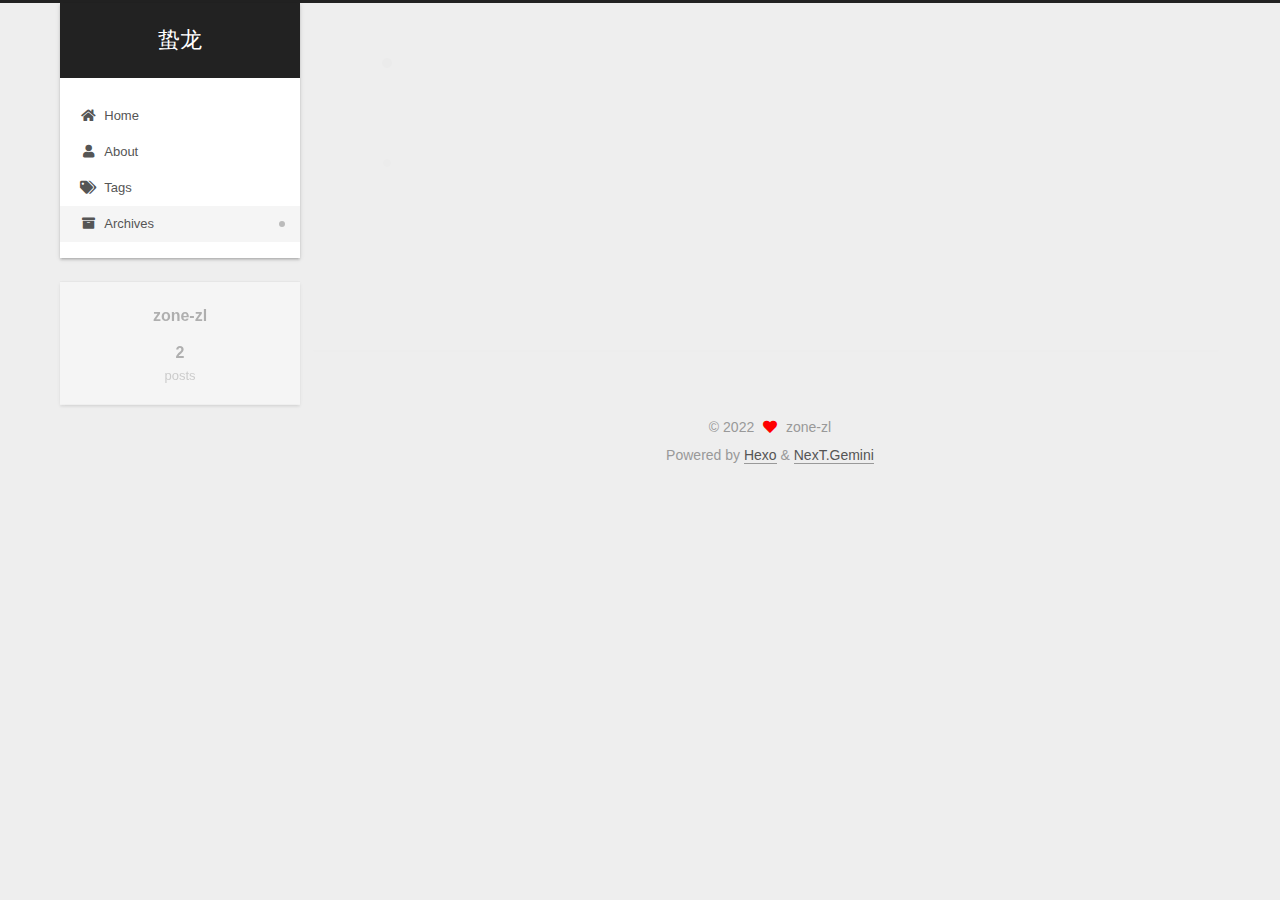
<file: archives/2022/04/index.html>
<!DOCTYPE html>
<html lang="en">
<head>
  <meta charset="UTF-8">
<meta name="viewport" content="width=device-width, initial-scale=1, maximum-scale=2">
<meta name="theme-color" content="#222">
<meta name="generator" content="Hexo 6.1.0">
  <link rel="apple-touch-icon" sizes="180x180" href="/images/apple-touch-icon-next.png">
  <link rel="icon" type="image/png" sizes="32x32" href="/images/favicon-32x32-next.png">
  <link rel="icon" type="image/png" sizes="16x16" href="/images/favicon-16x16-next.png">
  <link rel="mask-icon" href="/images/logo.svg" color="#222">

<link rel="stylesheet" href="/css/main.css">


<link rel="stylesheet" href="/lib/font-awesome/css/all.min.css">

<script id="hexo-configurations">
    var NexT = window.NexT || {};
    var CONFIG = {"hostname":"example.com","root":"/","scheme":"Gemini","version":"7.8.0","exturl":false,"sidebar":{"position":"left","display":"post","padding":18,"offset":12,"onmobile":false},"copycode":{"enable":false,"show_result":false,"style":null},"back2top":{"enable":true,"sidebar":false,"scrollpercent":false},"bookmark":{"enable":false,"color":"#222","save":"auto"},"fancybox":false,"mediumzoom":false,"lazyload":false,"pangu":false,"comments":{"style":"tabs","active":null,"storage":true,"lazyload":false,"nav":null},"algolia":{"hits":{"per_page":10},"labels":{"input_placeholder":"Search for Posts","hits_empty":"We didn't find any results for the search: ${query}","hits_stats":"${hits} results found in ${time} ms"}},"localsearch":{"enable":false,"trigger":"auto","top_n_per_article":1,"unescape":false,"preload":false},"motion":{"enable":true,"async":false,"transition":{"post_block":"fadeIn","post_header":"slideDownIn","post_body":"slideDownIn","coll_header":"slideLeftIn","sidebar":"slideUpIn"}}};
  </script>

  <meta property="og:type" content="website">
<meta property="og:title" content="蛰龙">
<meta property="og:url" content="http://example.com/archives/2022/04/index.html">
<meta property="og:site_name" content="蛰龙">
<meta property="og:locale" content="en_US">
<meta property="article:author" content="zone-zl">
<meta name="twitter:card" content="summary">

<link rel="canonical" href="http://example.com/archives/2022/04/">


<script id="page-configurations">
  // https://hexo.io/docs/variables.html
  CONFIG.page = {
    sidebar: "",
    isHome : false,
    isPost : false,
    lang   : 'en'
  };
</script>

  <title>Archive | 蛰龙</title>
  






  <noscript>
  <style>
  .use-motion .brand,
  .use-motion .menu-item,
  .sidebar-inner,
  .use-motion .post-block,
  .use-motion .pagination,
  .use-motion .comments,
  .use-motion .post-header,
  .use-motion .post-body,
  .use-motion .collection-header { opacity: initial; }

  .use-motion .site-title,
  .use-motion .site-subtitle {
    opacity: initial;
    top: initial;
  }

  .use-motion .logo-line-before i { left: initial; }
  .use-motion .logo-line-after i { right: initial; }
  </style>
</noscript>

</head>

<body itemscope itemtype="http://schema.org/WebPage">
  <div class="container use-motion">
    <div class="headband"></div>

    <header class="header" itemscope itemtype="http://schema.org/WPHeader">
      <div class="header-inner"><div class="site-brand-container">
  <div class="site-nav-toggle">
    <div class="toggle" aria-label="Toggle navigation bar">
      <span class="toggle-line toggle-line-first"></span>
      <span class="toggle-line toggle-line-middle"></span>
      <span class="toggle-line toggle-line-last"></span>
    </div>
  </div>

  <div class="site-meta">

    <a href="/" class="brand" rel="start">
      <span class="logo-line-before"><i></i></span>
      <h1 class="site-title">蛰龙</h1>
      <span class="logo-line-after"><i></i></span>
    </a>
  </div>

  <div class="site-nav-right">
    <div class="toggle popup-trigger">
    </div>
  </div>
</div>




<nav class="site-nav">
  <ul id="menu" class="main-menu menu">
        <li class="menu-item menu-item-home">

    <a href="/" rel="section"><i class="fa fa-home fa-fw"></i>Home</a>

  </li>
        <li class="menu-item menu-item-about">

    <a href="/about/" rel="section"><i class="fa fa-user fa-fw"></i>About</a>

  </li>
        <li class="menu-item menu-item-tags">

    <a href="/tags/" rel="section"><i class="fa fa-tags fa-fw"></i>Tags</a>

  </li>
        <li class="menu-item menu-item-archives">

    <a href="/archives/" rel="section"><i class="fa fa-archive fa-fw"></i>Archives</a>

  </li>
  </ul>
</nav>




</div>
    </header>

    
  <div class="back-to-top">
    <i class="fa fa-arrow-up"></i>
    <span>0%</span>
  </div>


    <main class="main">
      <div class="main-inner">
        <div class="content-wrap">
          

          <div class="content archive">
            

  
  
  
  <div class="post-block">
    <div class="posts-collapse">
      <div class="collection-title">
        <span class="collection-header">Um..! 2 posts in total. Keep on posting.</span>
      </div>

      
    <div class="collection-year">
      <span class="collection-header">2022</span>
    </div>

  <article itemscope itemtype="http://schema.org/Article">
    <header class="post-header">

      <div class="post-meta">
        <time itemprop="dateCreated"
              datetime="2022-04-05T11:11:16+08:00"
              content="2022-04-05">
          04-05
        </time>
      </div>

      <div class="post-title">
          <a class="post-title-link" href="/2022/04/05/VIM/" itemprop="url">
            <span itemprop="name">VIM</span>
          </a>
      </div>

    </header>
  </article>


    </div>
  </div>
  
  
  

  



          </div>
          

<script>
  window.addEventListener('tabs:register', () => {
    let { activeClass } = CONFIG.comments;
    if (CONFIG.comments.storage) {
      activeClass = localStorage.getItem('comments_active') || activeClass;
    }
    if (activeClass) {
      let activeTab = document.querySelector(`a[href="#comment-${activeClass}"]`);
      if (activeTab) {
        activeTab.click();
      }
    }
  });
  if (CONFIG.comments.storage) {
    window.addEventListener('tabs:click', event => {
      if (!event.target.matches('.tabs-comment .tab-content .tab-pane')) return;
      let commentClass = event.target.classList[1];
      localStorage.setItem('comments_active', commentClass);
    });
  }
</script>

        </div>
          
  
  <div class="toggle sidebar-toggle">
    <span class="toggle-line toggle-line-first"></span>
    <span class="toggle-line toggle-line-middle"></span>
    <span class="toggle-line toggle-line-last"></span>
  </div>

  <aside class="sidebar">
    <div class="sidebar-inner">

      <ul class="sidebar-nav motion-element">
        <li class="sidebar-nav-toc">
          Table of Contents
        </li>
        <li class="sidebar-nav-overview">
          Overview
        </li>
      </ul>

      <!--noindex-->
      <div class="post-toc-wrap sidebar-panel">
      </div>
      <!--/noindex-->

      <div class="site-overview-wrap sidebar-panel">
        <div class="site-author motion-element" itemprop="author" itemscope itemtype="http://schema.org/Person">
  <p class="site-author-name" itemprop="name">zone-zl</p>
  <div class="site-description" itemprop="description"></div>
</div>
<div class="site-state-wrap motion-element">
  <nav class="site-state">
      <div class="site-state-item site-state-posts">
          <a href="/archives/">
        
          <span class="site-state-item-count">2</span>
          <span class="site-state-item-name">posts</span>
        </a>
      </div>
  </nav>
</div>



      </div>

    </div>
  </aside>
  <div id="sidebar-dimmer"></div>


      </div>
    </main>

    <footer class="footer">
      <div class="footer-inner">
        

        

<div class="copyright">
  
  &copy; 
  <span itemprop="copyrightYear">2022</span>
  <span class="with-love">
    <i class="fa fa-heart"></i>
  </span>
  <span class="author" itemprop="copyrightHolder">zone-zl</span>
</div>
  <div class="powered-by">Powered by <a href="https://hexo.io/" class="theme-link" rel="noopener" target="_blank">Hexo</a> & <a href="https://theme-next.org/" class="theme-link" rel="noopener" target="_blank">NexT.Gemini</a>
  </div>

        








      </div>
    </footer>
  </div>

  
  <script src="/lib/anime.min.js"></script>
  <script src="/lib/velocity/velocity.min.js"></script>
  <script src="/lib/velocity/velocity.ui.min.js"></script>

<script src="/js/utils.js"></script>

<script src="/js/motion.js"></script>


<script src="/js/schemes/pisces.js"></script>


<script src="/js/next-boot.js"></script>




  















  

  

</body>
</html>
</file>
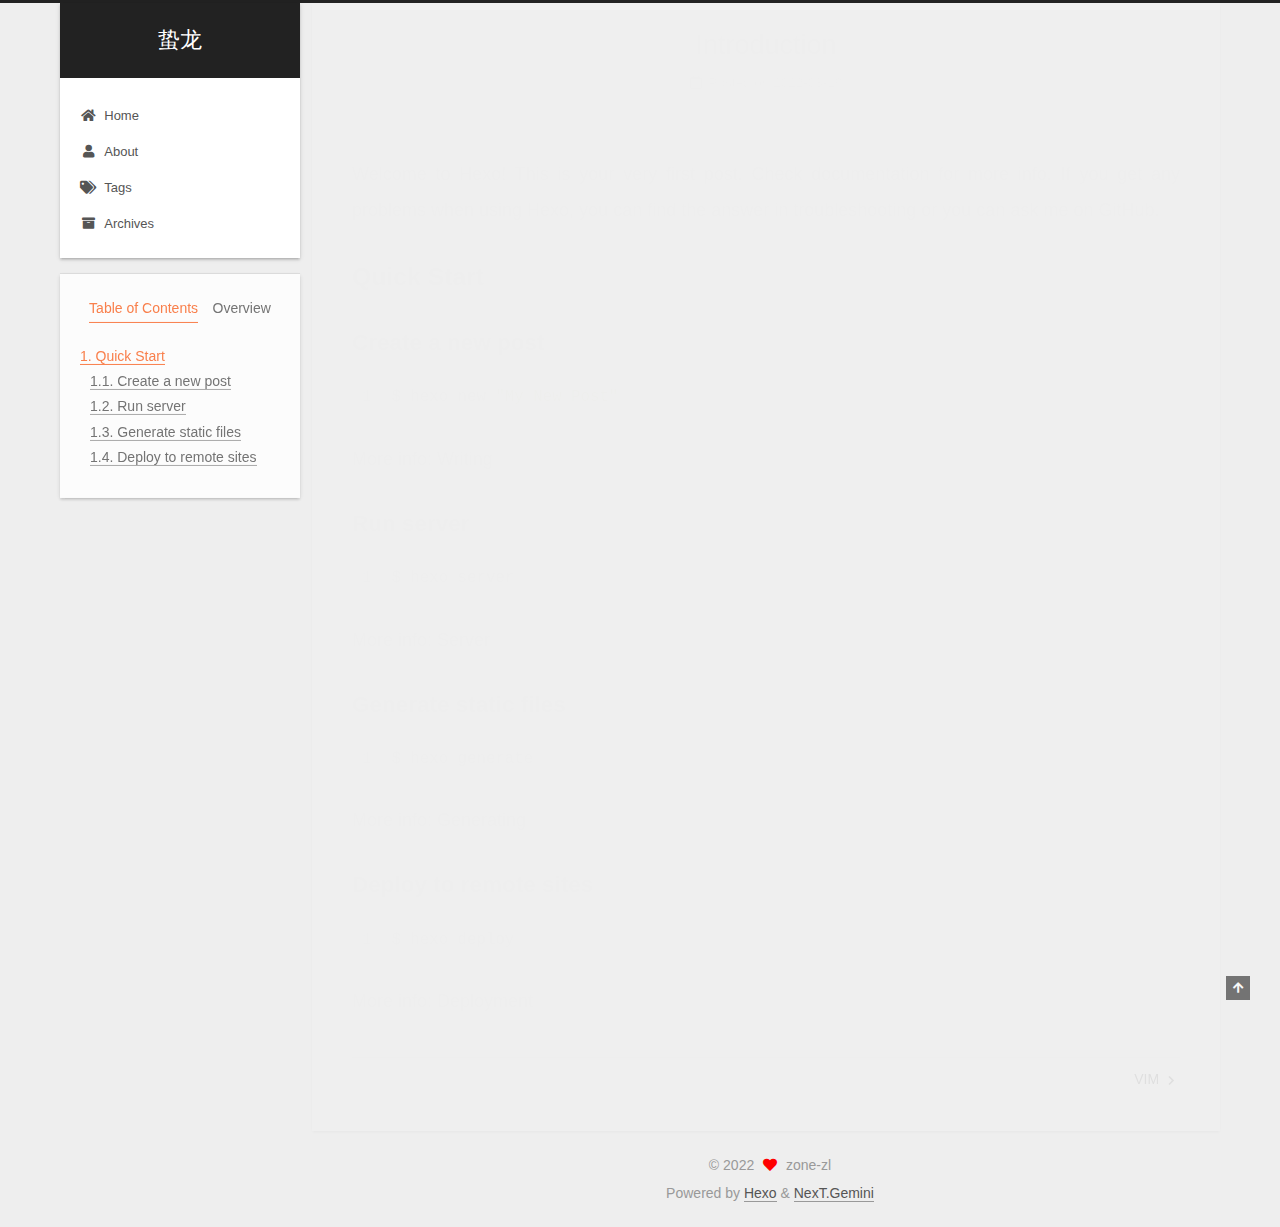
<file: 2022/03/19/hello-world/index.html>
<!DOCTYPE html>
<html lang="en">
<head>
  <meta charset="UTF-8">
<meta name="viewport" content="width=device-width, initial-scale=1, maximum-scale=2">
<meta name="theme-color" content="#222">
<meta name="generator" content="Hexo 6.1.0">
  <link rel="apple-touch-icon" sizes="180x180" href="/images/apple-touch-icon-next.png">
  <link rel="icon" type="image/png" sizes="32x32" href="/images/favicon-32x32-next.png">
  <link rel="icon" type="image/png" sizes="16x16" href="/images/favicon-16x16-next.png">
  <link rel="mask-icon" href="/images/logo.svg" color="#222">

<link rel="stylesheet" href="/css/main.css">


<link rel="stylesheet" href="/lib/font-awesome/css/all.min.css">

<script id="hexo-configurations">
    var NexT = window.NexT || {};
    var CONFIG = {"hostname":"example.com","root":"/","scheme":"Gemini","version":"7.8.0","exturl":false,"sidebar":{"position":"left","display":"post","padding":18,"offset":12,"onmobile":false},"copycode":{"enable":false,"show_result":false,"style":null},"back2top":{"enable":true,"sidebar":false,"scrollpercent":false},"bookmark":{"enable":false,"color":"#222","save":"auto"},"fancybox":false,"mediumzoom":false,"lazyload":false,"pangu":false,"comments":{"style":"tabs","active":null,"storage":true,"lazyload":false,"nav":null},"algolia":{"hits":{"per_page":10},"labels":{"input_placeholder":"Search for Posts","hits_empty":"We didn't find any results for the search: ${query}","hits_stats":"${hits} results found in ${time} ms"}},"localsearch":{"enable":false,"trigger":"auto","top_n_per_article":1,"unescape":false,"preload":false},"motion":{"enable":true,"async":false,"transition":{"post_block":"fadeIn","post_header":"slideDownIn","post_body":"slideDownIn","coll_header":"slideLeftIn","sidebar":"slideUpIn"}}};
  </script>

  <meta name="description" content="Welcome to Hexo! This is your very first post. Check documentation for more info. If you get any problems when using Hexo, you can find the answer in troubleshooting or you can ask me on GitHub. Quick">
<meta property="og:type" content="article">
<meta property="og:title" content="Introduction">
<meta property="og:url" content="http://example.com/2022/03/19/hello-world/index.html">
<meta property="og:site_name" content="蛰龙">
<meta property="og:description" content="Welcome to Hexo! This is your very first post. Check documentation for more info. If you get any problems when using Hexo, you can find the answer in troubleshooting or you can ask me on GitHub. Quick">
<meta property="og:locale" content="en_US">
<meta property="article:published_time" content="2022-03-19T05:41:40.882Z">
<meta property="article:modified_time" content="2022-03-19T05:41:40.882Z">
<meta property="article:author" content="zone-zl">
<meta name="twitter:card" content="summary">

<link rel="canonical" href="http://example.com/2022/03/19/hello-world/">


<script id="page-configurations">
  // https://hexo.io/docs/variables.html
  CONFIG.page = {
    sidebar: "",
    isHome : false,
    isPost : true,
    lang   : 'en'
  };
</script>

  <title>Introduction | 蛰龙</title>
  






  <noscript>
  <style>
  .use-motion .brand,
  .use-motion .menu-item,
  .sidebar-inner,
  .use-motion .post-block,
  .use-motion .pagination,
  .use-motion .comments,
  .use-motion .post-header,
  .use-motion .post-body,
  .use-motion .collection-header { opacity: initial; }

  .use-motion .site-title,
  .use-motion .site-subtitle {
    opacity: initial;
    top: initial;
  }

  .use-motion .logo-line-before i { left: initial; }
  .use-motion .logo-line-after i { right: initial; }
  </style>
</noscript>

</head>

<body itemscope itemtype="http://schema.org/WebPage">
  <div class="container use-motion">
    <div class="headband"></div>

    <header class="header" itemscope itemtype="http://schema.org/WPHeader">
      <div class="header-inner"><div class="site-brand-container">
  <div class="site-nav-toggle">
    <div class="toggle" aria-label="Toggle navigation bar">
      <span class="toggle-line toggle-line-first"></span>
      <span class="toggle-line toggle-line-middle"></span>
      <span class="toggle-line toggle-line-last"></span>
    </div>
  </div>

  <div class="site-meta">

    <a href="/" class="brand" rel="start">
      <span class="logo-line-before"><i></i></span>
      <h1 class="site-title">蛰龙</h1>
      <span class="logo-line-after"><i></i></span>
    </a>
  </div>

  <div class="site-nav-right">
    <div class="toggle popup-trigger">
    </div>
  </div>
</div>




<nav class="site-nav">
  <ul id="menu" class="main-menu menu">
        <li class="menu-item menu-item-home">

    <a href="/" rel="section"><i class="fa fa-home fa-fw"></i>Home</a>

  </li>
        <li class="menu-item menu-item-about">

    <a href="/about/" rel="section"><i class="fa fa-user fa-fw"></i>About</a>

  </li>
        <li class="menu-item menu-item-tags">

    <a href="/tags/" rel="section"><i class="fa fa-tags fa-fw"></i>Tags</a>

  </li>
        <li class="menu-item menu-item-archives">

    <a href="/archives/" rel="section"><i class="fa fa-archive fa-fw"></i>Archives</a>

  </li>
  </ul>
</nav>




</div>
    </header>

    
  <div class="back-to-top">
    <i class="fa fa-arrow-up"></i>
    <span>0%</span>
  </div>


    <main class="main">
      <div class="main-inner">
        <div class="content-wrap">
          

          <div class="content post posts-expand">
            

    
  
  
  <article itemscope itemtype="http://schema.org/Article" class="post-block" lang="en">
    <link itemprop="mainEntityOfPage" href="http://example.com/2022/03/19/hello-world/">

    <span hidden itemprop="author" itemscope itemtype="http://schema.org/Person">
      <meta itemprop="image" content="/images/avatar.gif">
      <meta itemprop="name" content="zone-zl">
      <meta itemprop="description" content="">
    </span>

    <span hidden itemprop="publisher" itemscope itemtype="http://schema.org/Organization">
      <meta itemprop="name" content="蛰龙">
    </span>
      <header class="post-header">
        <h1 class="post-title" itemprop="name headline">
          Introduction
        </h1>

        <div class="post-meta">
            <span class="post-meta-item">
              <span class="post-meta-item-icon">
                <i class="far fa-calendar"></i>
              </span>
              <span class="post-meta-item-text">Posted on</span>

              <time title="Created: 2022-03-19 13:41:40" itemprop="dateCreated datePublished" datetime="2022-03-19T13:41:40+08:00">2022-03-19</time>
            </span>

          

        </div>
      </header>

    
    
    
    <div class="post-body" itemprop="articleBody">

      
        <p>Welcome to <a target="_blank" rel="noopener" href="https://hexo.io/">Hexo</a>! This is your very first post. Check <a target="_blank" rel="noopener" href="https://hexo.io/docs/">documentation</a> for more info. If you get any problems when using Hexo, you can find the answer in <a target="_blank" rel="noopener" href="https://hexo.io/docs/troubleshooting.html">troubleshooting</a> or you can ask me on <a target="_blank" rel="noopener" href="https://github.com/hexojs/hexo/issues">GitHub</a>.</p>
<h2 id="Quick-Start"><a href="#Quick-Start" class="headerlink" title="Quick Start"></a>Quick Start</h2><h3 id="Create-a-new-post"><a href="#Create-a-new-post" class="headerlink" title="Create a new post"></a>Create a new post</h3><figure class="highlight bash"><table><tr><td class="gutter"><pre><span class="line">1</span><br></pre></td><td class="code"><pre><span class="line">$ hexo new <span class="string">&quot;My New Post&quot;</span></span><br></pre></td></tr></table></figure>

<p>More info: <a target="_blank" rel="noopener" href="https://hexo.io/docs/writing.html">Writing</a></p>
<h3 id="Run-server"><a href="#Run-server" class="headerlink" title="Run server"></a>Run server</h3><figure class="highlight bash"><table><tr><td class="gutter"><pre><span class="line">1</span><br></pre></td><td class="code"><pre><span class="line">$ hexo server</span><br></pre></td></tr></table></figure>

<p>More info: <a target="_blank" rel="noopener" href="https://hexo.io/docs/server.html">Server</a></p>
<h3 id="Generate-static-files"><a href="#Generate-static-files" class="headerlink" title="Generate static files"></a>Generate static files</h3><figure class="highlight bash"><table><tr><td class="gutter"><pre><span class="line">1</span><br></pre></td><td class="code"><pre><span class="line">$ hexo generate</span><br></pre></td></tr></table></figure>

<p>More info: <a target="_blank" rel="noopener" href="https://hexo.io/docs/generating.html">Generating</a></p>
<h3 id="Deploy-to-remote-sites"><a href="#Deploy-to-remote-sites" class="headerlink" title="Deploy to remote sites"></a>Deploy to remote sites</h3><figure class="highlight bash"><table><tr><td class="gutter"><pre><span class="line">1</span><br></pre></td><td class="code"><pre><span class="line">$ hexo deploy</span><br></pre></td></tr></table></figure>

<p>More info: <a target="_blank" rel="noopener" href="https://hexo.io/docs/one-command-deployment.html">Deployment</a></p>

    </div>

    
    
    

      <footer class="post-footer">

        


        
    <div class="post-nav">
      <div class="post-nav-item"></div>
      <div class="post-nav-item">
    <a href="/2022/04/05/VIM/" rel="next" title="VIM">
      VIM <i class="fa fa-chevron-right"></i>
    </a></div>
    </div>
      </footer>
    
  </article>
  
  
  



          </div>
          

<script>
  window.addEventListener('tabs:register', () => {
    let { activeClass } = CONFIG.comments;
    if (CONFIG.comments.storage) {
      activeClass = localStorage.getItem('comments_active') || activeClass;
    }
    if (activeClass) {
      let activeTab = document.querySelector(`a[href="#comment-${activeClass}"]`);
      if (activeTab) {
        activeTab.click();
      }
    }
  });
  if (CONFIG.comments.storage) {
    window.addEventListener('tabs:click', event => {
      if (!event.target.matches('.tabs-comment .tab-content .tab-pane')) return;
      let commentClass = event.target.classList[1];
      localStorage.setItem('comments_active', commentClass);
    });
  }
</script>

        </div>
          
  
  <div class="toggle sidebar-toggle">
    <span class="toggle-line toggle-line-first"></span>
    <span class="toggle-line toggle-line-middle"></span>
    <span class="toggle-line toggle-line-last"></span>
  </div>

  <aside class="sidebar">
    <div class="sidebar-inner">

      <ul class="sidebar-nav motion-element">
        <li class="sidebar-nav-toc">
          Table of Contents
        </li>
        <li class="sidebar-nav-overview">
          Overview
        </li>
      </ul>

      <!--noindex-->
      <div class="post-toc-wrap sidebar-panel">
          <div class="post-toc motion-element"><ol class="nav"><li class="nav-item nav-level-2"><a class="nav-link" href="#Quick-Start"><span class="nav-number">1.</span> <span class="nav-text">Quick Start</span></a><ol class="nav-child"><li class="nav-item nav-level-3"><a class="nav-link" href="#Create-a-new-post"><span class="nav-number">1.1.</span> <span class="nav-text">Create a new post</span></a></li><li class="nav-item nav-level-3"><a class="nav-link" href="#Run-server"><span class="nav-number">1.2.</span> <span class="nav-text">Run server</span></a></li><li class="nav-item nav-level-3"><a class="nav-link" href="#Generate-static-files"><span class="nav-number">1.3.</span> <span class="nav-text">Generate static files</span></a></li><li class="nav-item nav-level-3"><a class="nav-link" href="#Deploy-to-remote-sites"><span class="nav-number">1.4.</span> <span class="nav-text">Deploy to remote sites</span></a></li></ol></li></ol></div>
      </div>
      <!--/noindex-->

      <div class="site-overview-wrap sidebar-panel">
        <div class="site-author motion-element" itemprop="author" itemscope itemtype="http://schema.org/Person">
  <p class="site-author-name" itemprop="name">zone-zl</p>
  <div class="site-description" itemprop="description"></div>
</div>
<div class="site-state-wrap motion-element">
  <nav class="site-state">
      <div class="site-state-item site-state-posts">
          <a href="/archives/">
        
          <span class="site-state-item-count">2</span>
          <span class="site-state-item-name">posts</span>
        </a>
      </div>
  </nav>
</div>



      </div>

    </div>
  </aside>
  <div id="sidebar-dimmer"></div>


      </div>
    </main>

    <footer class="footer">
      <div class="footer-inner">
        

        

<div class="copyright">
  
  &copy; 
  <span itemprop="copyrightYear">2022</span>
  <span class="with-love">
    <i class="fa fa-heart"></i>
  </span>
  <span class="author" itemprop="copyrightHolder">zone-zl</span>
</div>
  <div class="powered-by">Powered by <a href="https://hexo.io/" class="theme-link" rel="noopener" target="_blank">Hexo</a> & <a href="https://theme-next.org/" class="theme-link" rel="noopener" target="_blank">NexT.Gemini</a>
  </div>

        








      </div>
    </footer>
  </div>

  
  <script src="/lib/anime.min.js"></script>
  <script src="/lib/velocity/velocity.min.js"></script>
  <script src="/lib/velocity/velocity.ui.min.js"></script>

<script src="/js/utils.js"></script>

<script src="/js/motion.js"></script>


<script src="/js/schemes/pisces.js"></script>


<script src="/js/next-boot.js"></script>




  















  

  

</body>
</html>
</file>
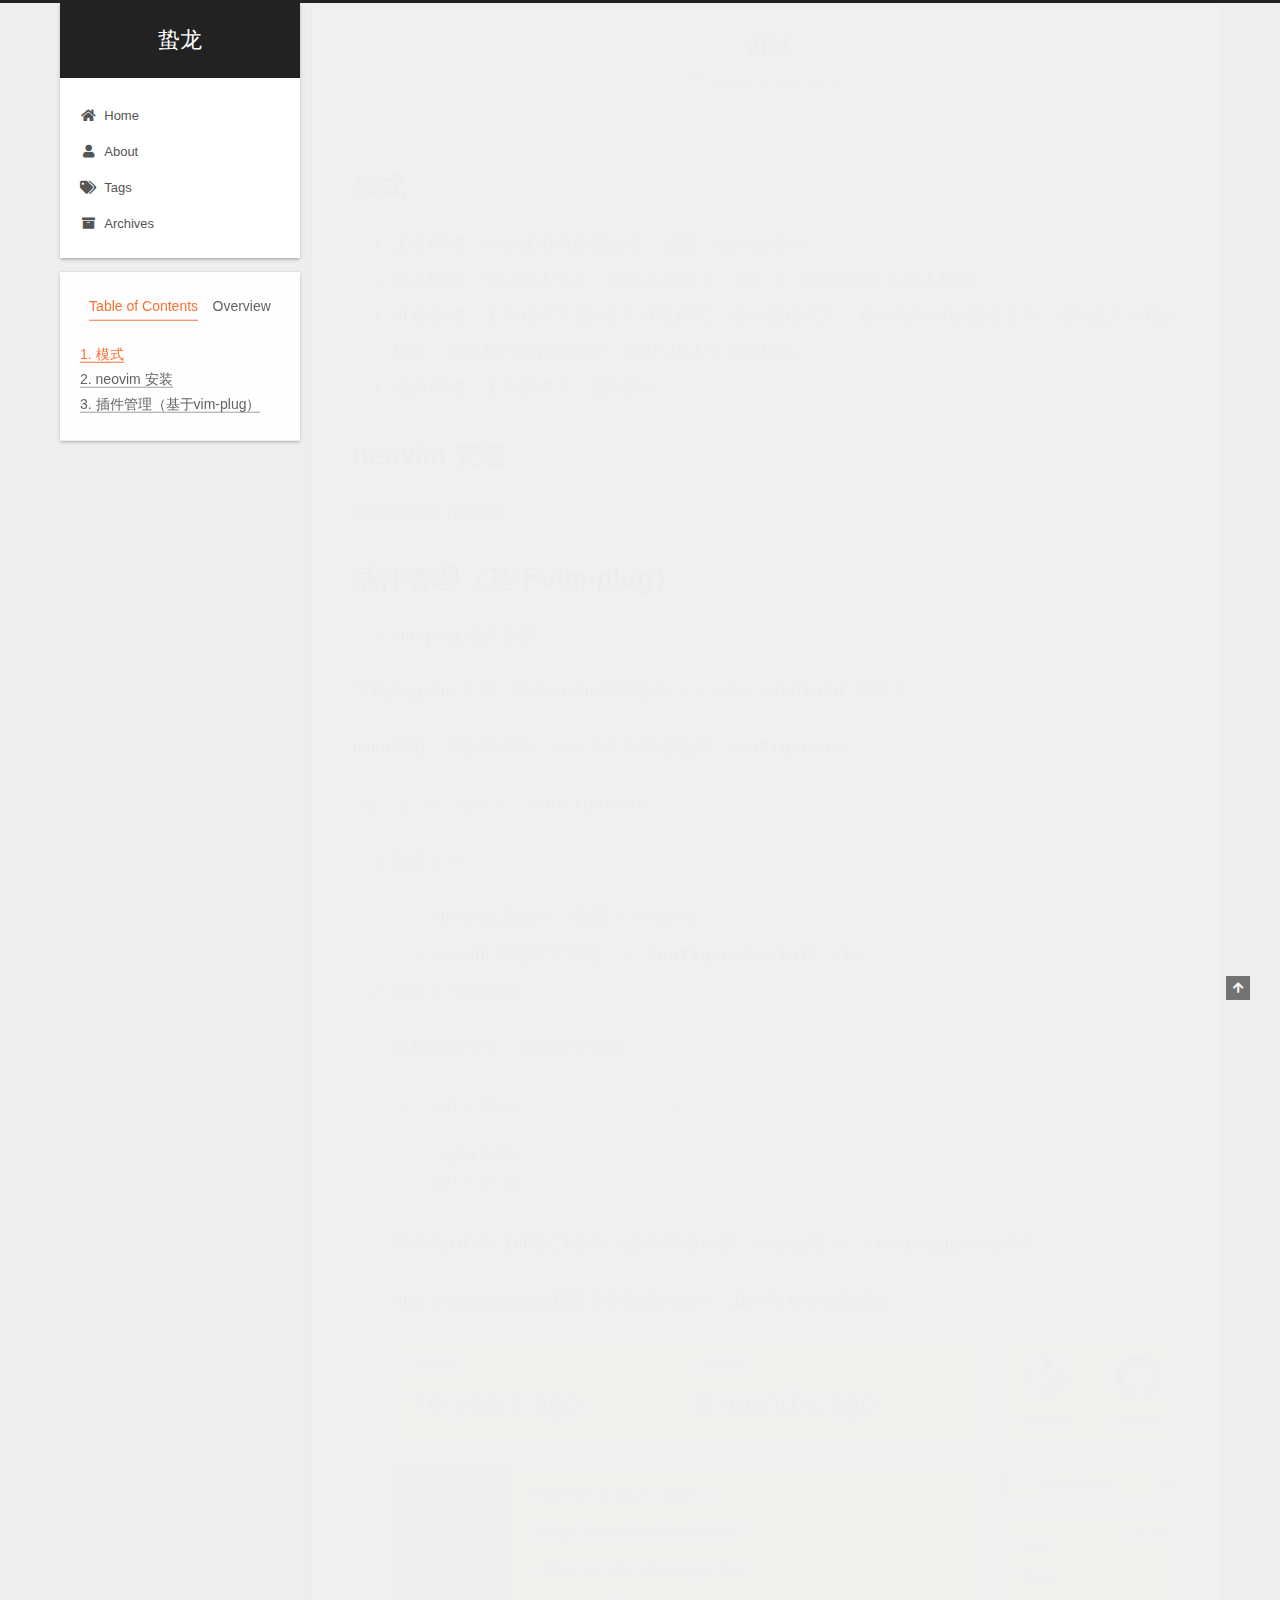
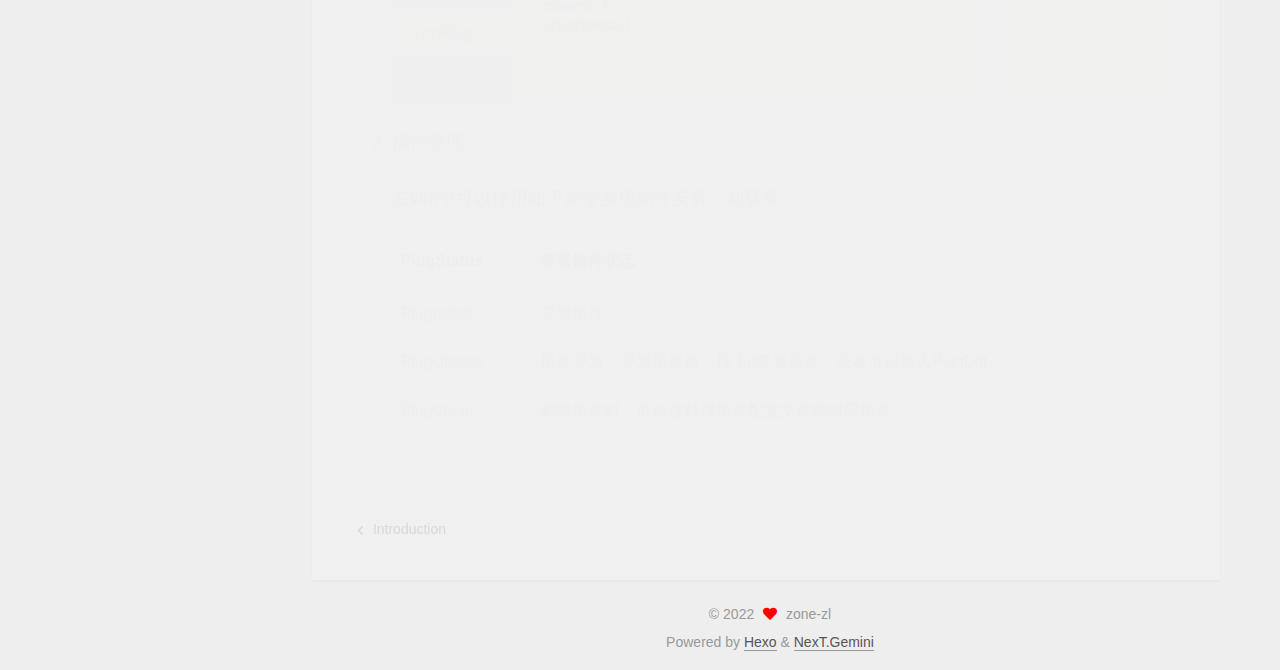
<file: 2022/04/05/VIM/index.html>
<!DOCTYPE html>
<html lang="en">
<head>
  <meta charset="UTF-8">
<meta name="viewport" content="width=device-width, initial-scale=1, maximum-scale=2">
<meta name="theme-color" content="#222">
<meta name="generator" content="Hexo 6.1.0">
  <link rel="apple-touch-icon" sizes="180x180" href="/images/apple-touch-icon-next.png">
  <link rel="icon" type="image/png" sizes="32x32" href="/images/favicon-32x32-next.png">
  <link rel="icon" type="image/png" sizes="16x16" href="/images/favicon-16x16-next.png">
  <link rel="mask-icon" href="/images/logo.svg" color="#222">

<link rel="stylesheet" href="/css/main.css">


<link rel="stylesheet" href="/lib/font-awesome/css/all.min.css">

<script id="hexo-configurations">
    var NexT = window.NexT || {};
    var CONFIG = {"hostname":"example.com","root":"/","scheme":"Gemini","version":"7.8.0","exturl":false,"sidebar":{"position":"left","display":"post","padding":18,"offset":12,"onmobile":false},"copycode":{"enable":false,"show_result":false,"style":null},"back2top":{"enable":true,"sidebar":false,"scrollpercent":false},"bookmark":{"enable":false,"color":"#222","save":"auto"},"fancybox":false,"mediumzoom":false,"lazyload":false,"pangu":false,"comments":{"style":"tabs","active":null,"storage":true,"lazyload":false,"nav":null},"algolia":{"hits":{"per_page":10},"labels":{"input_placeholder":"Search for Posts","hits_empty":"We didn't find any results for the search: ${query}","hits_stats":"${hits} results found in ${time} ms"}},"localsearch":{"enable":false,"trigger":"auto","top_n_per_article":1,"unescape":false,"preload":false},"motion":{"enable":true,"async":false,"transition":{"post_block":"fadeIn","post_header":"slideDownIn","post_body":"slideDownIn","coll_header":"slideLeftIn","sidebar":"slideUpIn"}}};
  </script>

  <meta name="description" content="模式 正常模式：可以使用快捷键命令，或按：输入命令行 插入模式：可以输入文本，在正常模式下，按i，a，o都可以进入插入模式 可视模式：正常模式下按v进入可视模式，在可视模式下，移动光标可以选择文本。按V进入可视行模式，总是整行整行的选中。ctrl+v进入可视块模式。 替换模式：正常模式下，按R进入  neovim 安装brew install neovim 插件管理（基于vim-plug） vim">
<meta property="og:type" content="article">
<meta property="og:title" content="VIM">
<meta property="og:url" content="http://example.com/2022/04/05/VIM/index.html">
<meta property="og:site_name" content="蛰龙">
<meta property="og:description" content="模式 正常模式：可以使用快捷键命令，或按：输入命令行 插入模式：可以输入文本，在正常模式下，按i，a，o都可以进入插入模式 可视模式：正常模式下按v进入可视模式，在可视模式下，移动光标可以选择文本。按V进入可视行模式，总是整行整行的选中。ctrl+v进入可视块模式。 替换模式：正常模式下，按R进入  neovim 安装brew install neovim 插件管理（基于vim-plug） vim">
<meta property="og:locale" content="en_US">
<meta property="og:image" content="http://example.com/2022/04/05/VIM/vim-plug.png">
<meta property="article:published_time" content="2022-04-05T03:11:16.000Z">
<meta property="article:modified_time" content="2022-04-05T03:31:08.469Z">
<meta property="article:author" content="zone-zl">
<meta name="twitter:card" content="summary">
<meta name="twitter:image" content="http://example.com/2022/04/05/VIM/vim-plug.png">

<link rel="canonical" href="http://example.com/2022/04/05/VIM/">


<script id="page-configurations">
  // https://hexo.io/docs/variables.html
  CONFIG.page = {
    sidebar: "",
    isHome : false,
    isPost : true,
    lang   : 'en'
  };
</script>

  <title>VIM | 蛰龙</title>
  






  <noscript>
  <style>
  .use-motion .brand,
  .use-motion .menu-item,
  .sidebar-inner,
  .use-motion .post-block,
  .use-motion .pagination,
  .use-motion .comments,
  .use-motion .post-header,
  .use-motion .post-body,
  .use-motion .collection-header { opacity: initial; }

  .use-motion .site-title,
  .use-motion .site-subtitle {
    opacity: initial;
    top: initial;
  }

  .use-motion .logo-line-before i { left: initial; }
  .use-motion .logo-line-after i { right: initial; }
  </style>
</noscript>

</head>

<body itemscope itemtype="http://schema.org/WebPage">
  <div class="container use-motion">
    <div class="headband"></div>

    <header class="header" itemscope itemtype="http://schema.org/WPHeader">
      <div class="header-inner"><div class="site-brand-container">
  <div class="site-nav-toggle">
    <div class="toggle" aria-label="Toggle navigation bar">
      <span class="toggle-line toggle-line-first"></span>
      <span class="toggle-line toggle-line-middle"></span>
      <span class="toggle-line toggle-line-last"></span>
    </div>
  </div>

  <div class="site-meta">

    <a href="/" class="brand" rel="start">
      <span class="logo-line-before"><i></i></span>
      <h1 class="site-title">蛰龙</h1>
      <span class="logo-line-after"><i></i></span>
    </a>
  </div>

  <div class="site-nav-right">
    <div class="toggle popup-trigger">
    </div>
  </div>
</div>




<nav class="site-nav">
  <ul id="menu" class="main-menu menu">
        <li class="menu-item menu-item-home">

    <a href="/" rel="section"><i class="fa fa-home fa-fw"></i>Home</a>

  </li>
        <li class="menu-item menu-item-about">

    <a href="/about/" rel="section"><i class="fa fa-user fa-fw"></i>About</a>

  </li>
        <li class="menu-item menu-item-tags">

    <a href="/tags/" rel="section"><i class="fa fa-tags fa-fw"></i>Tags</a>

  </li>
        <li class="menu-item menu-item-archives">

    <a href="/archives/" rel="section"><i class="fa fa-archive fa-fw"></i>Archives</a>

  </li>
  </ul>
</nav>




</div>
    </header>

    
  <div class="back-to-top">
    <i class="fa fa-arrow-up"></i>
    <span>0%</span>
  </div>


    <main class="main">
      <div class="main-inner">
        <div class="content-wrap">
          

          <div class="content post posts-expand">
            

    
  
  
  <article itemscope itemtype="http://schema.org/Article" class="post-block" lang="en">
    <link itemprop="mainEntityOfPage" href="http://example.com/2022/04/05/VIM/">

    <span hidden itemprop="author" itemscope itemtype="http://schema.org/Person">
      <meta itemprop="image" content="/images/avatar.gif">
      <meta itemprop="name" content="zone-zl">
      <meta itemprop="description" content="">
    </span>

    <span hidden itemprop="publisher" itemscope itemtype="http://schema.org/Organization">
      <meta itemprop="name" content="蛰龙">
    </span>
      <header class="post-header">
        <h1 class="post-title" itemprop="name headline">
          VIM
        </h1>

        <div class="post-meta">
            <span class="post-meta-item">
              <span class="post-meta-item-icon">
                <i class="far fa-calendar"></i>
              </span>
              <span class="post-meta-item-text">Posted on</span>
              

              <time title="Created: 2022-04-05 11:11:16 / Modified: 11:31:08" itemprop="dateCreated datePublished" datetime="2022-04-05T11:11:16+08:00">2022-04-05</time>
            </span>

          

        </div>
      </header>

    
    
    
    <div class="post-body" itemprop="articleBody">

      
        <h1 id="模式"><a href="#模式" class="headerlink" title="模式"></a>模式</h1><ul>
<li>正常模式：可以使用快捷键命令，或按：输入命令行</li>
<li>插入模式：可以输入文本，在正常模式下，按i，a，o都可以进入插入模式</li>
<li>可视模式：正常模式下按v进入可视模式，在可视模式下，移动光标可以选择文本。按V进入可视行模式，总是整行整行的选中。ctrl+v进入可视块模式。</li>
<li>替换模式：正常模式下，按R进入</li>
</ul>
<h1 id="neovim-安装"><a href="#neovim-安装" class="headerlink" title="neovim 安装"></a>neovim 安装</h1><p>brew install neovim</p>
<h1 id="插件管理（基于vim-plug）"><a href="#插件管理（基于vim-plug）" class="headerlink" title="插件管理（基于vim-plug）"></a>插件管理（基于vim-plug）</h1><ol>
<li>vim-plug 插件安装</li>
</ol>
<p>下载<a target="_blank" rel="noopener" href="https://raw.githubusercontent.com/junegunn/vim-plug/master/plug.vim">plug.vim</a> 文件，将plug.vim文件放在<code>～/.vim/autoload</code> 目录下</p>
<p>nvim使用，可以采用将<code>.vim</code>文件夹软连接到<code>.config/nvim</code>,</p>
<p><code>ls -s ~/.vim ~/.config/nvim</code></p>
<ol>
<li><p>配置文件</p>
<ul>
<li>vim 的配置文件一般是<code>～/vimrc</code></li>
<li>neovim 的配置文件是<code>～/.config/nvim/init.vim</code></li>
</ul>
</li>
<li><p>配置文件的编写</p>
<p> 在配置文件中，添加如下内容：</p>
 <figure class="highlight c"><table><tr><td class="gutter"><pre><span class="line">1</span><br><span class="line">2</span><br><span class="line">3</span><br><span class="line">4</span><br></pre></td><td class="code"><pre><span class="line">call plug<span class="meta">#begin(PLUGIN_DIRECTORY)</span></span><br><span class="line">...</span><br><span class="line">（插件内容）</span><br><span class="line">call plug<span class="meta">#end()</span></span><br></pre></td></tr></table></figure>
<p> 其中PLUGIN_DIRECTORY为插件存在目录，可以放在<code>~/.vim/plugged</code>目录下</p>
<p> 可以在<a target="_blank" rel="noopener" href="https://vimawesome.com/">vimawesome</a>获取需要安装的插件，其中有对应的配置如：</p>
 <img src="/2022/04/05/VIM/vim-plug.png" class="" title="vim-plug">
</li>
<li><p>插件管理</p>
<p> 在vim中可以使用如下命令实现插件安装、卸载等</p>
<table>
<thead>
<tr>
<th>PlugStatus</th>
<th>查看插件状态</th>
</tr>
</thead>
<tbody><tr>
<td>PlugInstall</td>
<td>安装插件</td>
</tr>
<tr>
<td>PlugUpdate</td>
<td>插件更新，更新插件后，按下d查看更改，或者可以输入PlugDiff</td>
</tr>
<tr>
<td>PlugClean</td>
<td>删除插件时，可以注释掉插件配置文件的对应插件</td>
</tr>
<tr>
<td></td>
<td></td>
</tr>
</tbody></table>
</li>
</ol>

    </div>

    
    
    

      <footer class="post-footer">

        


        
    <div class="post-nav">
      <div class="post-nav-item">
    <a href="/2022/03/19/hello-world/" rel="prev" title="Introduction">
      <i class="fa fa-chevron-left"></i> Introduction
    </a></div>
      <div class="post-nav-item"></div>
    </div>
      </footer>
    
  </article>
  
  
  



          </div>
          

<script>
  window.addEventListener('tabs:register', () => {
    let { activeClass } = CONFIG.comments;
    if (CONFIG.comments.storage) {
      activeClass = localStorage.getItem('comments_active') || activeClass;
    }
    if (activeClass) {
      let activeTab = document.querySelector(`a[href="#comment-${activeClass}"]`);
      if (activeTab) {
        activeTab.click();
      }
    }
  });
  if (CONFIG.comments.storage) {
    window.addEventListener('tabs:click', event => {
      if (!event.target.matches('.tabs-comment .tab-content .tab-pane')) return;
      let commentClass = event.target.classList[1];
      localStorage.setItem('comments_active', commentClass);
    });
  }
</script>

        </div>
          
  
  <div class="toggle sidebar-toggle">
    <span class="toggle-line toggle-line-first"></span>
    <span class="toggle-line toggle-line-middle"></span>
    <span class="toggle-line toggle-line-last"></span>
  </div>

  <aside class="sidebar">
    <div class="sidebar-inner">

      <ul class="sidebar-nav motion-element">
        <li class="sidebar-nav-toc">
          Table of Contents
        </li>
        <li class="sidebar-nav-overview">
          Overview
        </li>
      </ul>

      <!--noindex-->
      <div class="post-toc-wrap sidebar-panel">
          <div class="post-toc motion-element"><ol class="nav"><li class="nav-item nav-level-1"><a class="nav-link" href="#%E6%A8%A1%E5%BC%8F"><span class="nav-number">1.</span> <span class="nav-text">模式</span></a></li><li class="nav-item nav-level-1"><a class="nav-link" href="#neovim-%E5%AE%89%E8%A3%85"><span class="nav-number">2.</span> <span class="nav-text">neovim 安装</span></a></li><li class="nav-item nav-level-1"><a class="nav-link" href="#%E6%8F%92%E4%BB%B6%E7%AE%A1%E7%90%86%EF%BC%88%E5%9F%BA%E4%BA%8Evim-plug%EF%BC%89"><span class="nav-number">3.</span> <span class="nav-text">插件管理（基于vim-plug）</span></a></li></ol></div>
      </div>
      <!--/noindex-->

      <div class="site-overview-wrap sidebar-panel">
        <div class="site-author motion-element" itemprop="author" itemscope itemtype="http://schema.org/Person">
  <p class="site-author-name" itemprop="name">zone-zl</p>
  <div class="site-description" itemprop="description"></div>
</div>
<div class="site-state-wrap motion-element">
  <nav class="site-state">
      <div class="site-state-item site-state-posts">
          <a href="/archives/">
        
          <span class="site-state-item-count">2</span>
          <span class="site-state-item-name">posts</span>
        </a>
      </div>
  </nav>
</div>



      </div>

    </div>
  </aside>
  <div id="sidebar-dimmer"></div>


      </div>
    </main>

    <footer class="footer">
      <div class="footer-inner">
        

        

<div class="copyright">
  
  &copy; 
  <span itemprop="copyrightYear">2022</span>
  <span class="with-love">
    <i class="fa fa-heart"></i>
  </span>
  <span class="author" itemprop="copyrightHolder">zone-zl</span>
</div>
  <div class="powered-by">Powered by <a href="https://hexo.io/" class="theme-link" rel="noopener" target="_blank">Hexo</a> & <a href="https://theme-next.org/" class="theme-link" rel="noopener" target="_blank">NexT.Gemini</a>
  </div>

        








      </div>
    </footer>
  </div>

  
  <script src="/lib/anime.min.js"></script>
  <script src="/lib/velocity/velocity.min.js"></script>
  <script src="/lib/velocity/velocity.ui.min.js"></script>

<script src="/js/utils.js"></script>

<script src="/js/motion.js"></script>


<script src="/js/schemes/pisces.js"></script>


<script src="/js/next-boot.js"></script>




  















  

  

</body>
</html>
</file>
<file: css/main.css>
:root {
  --body-bg-color: #eee;
  --content-bg-color: #fff;
  --card-bg-color: #f5f5f5;
  --text-color: #555;
  --blockquote-color: #666;
  --link-color: #555;
  --link-hover-color: #222;
  --brand-color: #fff;
  --brand-hover-color: #fff;
  --table-row-odd-bg-color: #f9f9f9;
  --table-row-hover-bg-color: #f5f5f5;
  --menu-item-bg-color: #f5f5f5;
  --btn-default-bg: #fff;
  --btn-default-color: #555;
  --btn-default-border-color: #555;
  --btn-default-hover-bg: #222;
  --btn-default-hover-color: #fff;
  --btn-default-hover-border-color: #222;
}
html {
  line-height: 1.15; /* 1 */
  -webkit-text-size-adjust: 100%; /* 2 */
}
body {
  margin: 0;
}
main {
  display: block;
}
h1 {
  font-size: 2em;
  margin: 0.67em 0;
}
hr {
  box-sizing: content-box; /* 1 */
  height: 0; /* 1 */
  overflow: visible; /* 2 */
}
pre {
  font-family: monospace, monospace; /* 1 */
  font-size: 1em; /* 2 */
}
a {
  background: transparent;
}
abbr[title] {
  border-bottom: none; /* 1 */
  text-decoration: underline; /* 2 */
  text-decoration: underline dotted; /* 2 */
}
b,
strong {
  font-weight: bolder;
}
code,
kbd,
samp {
  font-family: monospace, monospace; /* 1 */
  font-size: 1em; /* 2 */
}
small {
  font-size: 80%;
}
sub,
sup {
  font-size: 75%;
  line-height: 0;
  position: relative;
  vertical-align: baseline;
}
sub {
  bottom: -0.25em;
}
sup {
  top: -0.5em;
}
img {
  border-style: none;
}
button,
input,
optgroup,
select,
textarea {
  font-family: inherit; /* 1 */
  font-size: 100%; /* 1 */
  line-height: 1.15; /* 1 */
  margin: 0; /* 2 */
}
button,
input {
/* 1 */
  overflow: visible;
}
button,
select {
/* 1 */
  text-transform: none;
}
button,
[type='button'],
[type='reset'],
[type='submit'] {
  -webkit-appearance: button;
}
button::-moz-focus-inner,
[type='button']::-moz-focus-inner,
[type='reset']::-moz-focus-inner,
[type='submit']::-moz-focus-inner {
  border-style: none;
  padding: 0;
}
button:-moz-focusring,
[type='button']:-moz-focusring,
[type='reset']:-moz-focusring,
[type='submit']:-moz-focusring {
  outline: 1px dotted ButtonText;
}
fieldset {
  padding: 0.35em 0.75em 0.625em;
}
legend {
  box-sizing: border-box; /* 1 */
  color: inherit; /* 2 */
  display: table; /* 1 */
  max-width: 100%; /* 1 */
  padding: 0; /* 3 */
  white-space: normal; /* 1 */
}
progress {
  vertical-align: baseline;
}
textarea {
  overflow: auto;
}
[type='checkbox'],
[type='radio'] {
  box-sizing: border-box; /* 1 */
  padding: 0; /* 2 */
}
[type='number']::-webkit-inner-spin-button,
[type='number']::-webkit-outer-spin-button {
  height: auto;
}
[type='search'] {
  outline-offset: -2px; /* 2 */
  -webkit-appearance: textfield; /* 1 */
}
[type='search']::-webkit-search-decoration {
  -webkit-appearance: none;
}
::-webkit-file-upload-button {
  font: inherit; /* 2 */
  -webkit-appearance: button; /* 1 */
}
details {
  display: block;
}
summary {
  display: list-item;
}
template {
  display: none;
}
[hidden] {
  display: none;
}
::selection {
  background: #262a30;
  color: #eee;
}
html,
body {
  height: 100%;
}
body {
  background: var(--body-bg-color);
  color: var(--text-color);
  font-family: 'Lato', "PingFang SC", "Microsoft YaHei", sans-serif;
  font-size: 1em;
  line-height: 2;
}
@media (max-width: 991px) {
  body {
    padding-left: 0 !important;
    padding-right: 0 !important;
  }
}
h1,
h2,
h3,
h4,
h5,
h6 {
  font-family: 'Lato', "PingFang SC", "Microsoft YaHei", sans-serif;
  font-weight: bold;
  line-height: 1.5;
  margin: 20px 0 15px;
}
h1 {
  font-size: 1.5em;
}
h2 {
  font-size: 1.375em;
}
h3 {
  font-size: 1.25em;
}
h4 {
  font-size: 1.125em;
}
h5 {
  font-size: 1em;
}
h6 {
  font-size: 0.875em;
}
p {
  margin: 0 0 20px 0;
}
a,
span.exturl {
  border-bottom: 1px solid #999;
  color: var(--link-color);
  outline: 0;
  text-decoration: none;
  overflow-wrap: break-word;
  word-wrap: break-word;
  cursor: pointer;
}
a:hover,
span.exturl:hover {
  border-bottom-color: var(--link-hover-color);
  color: var(--link-hover-color);
}
iframe,
img,
video {
  display: block;
  margin-left: auto;
  margin-right: auto;
  max-width: 100%;
}
hr {
  background-image: repeating-linear-gradient(-45deg, #ddd, #ddd 4px, transparent 4px, transparent 8px);
  border: 0;
  height: 3px;
  margin: 40px 0;
}
blockquote {
  border-left: 4px solid #ddd;
  color: var(--blockquote-color);
  margin: 0;
  padding: 0 15px;
}
blockquote cite::before {
  content: '-';
  padding: 0 5px;
}
dt {
  font-weight: bold;
}
dd {
  margin: 0;
  padding: 0;
}
kbd {
  background-color: #f5f5f5;
  background-image: linear-gradient(#eee, #fff, #eee);
  border: 1px solid #ccc;
  border-radius: 0.2em;
  box-shadow: 0.1em 0.1em 0.2em rgba(0,0,0,0.1);
  color: #555;
  font-family: inherit;
  padding: 0.1em 0.3em;
  white-space: nowrap;
}
.table-container {
  overflow: auto;
}
table {
  border-collapse: collapse;
  border-spacing: 0;
  font-size: 0.875em;
  margin: 0 0 20px 0;
  width: 100%;
}
tbody tr:nth-of-type(odd) {
  background: var(--table-row-odd-bg-color);
}
tbody tr:hover {
  background: var(--table-row-hover-bg-color);
}
caption,
th,
td {
  font-weight: normal;
  padding: 8px;
  vertical-align: middle;
}
th,
td {
  border: 1px solid #ddd;
  border-bottom: 3px solid #ddd;
}
th {
  font-weight: 700;
  padding-bottom: 10px;
}
td {
  border-bottom-width: 1px;
}
.btn {
  background: var(--btn-default-bg);
  border: 2px solid var(--btn-default-border-color);
  border-radius: 2px;
  color: var(--btn-default-color);
  display: inline-block;
  font-size: 0.875em;
  line-height: 2;
  padding: 0 20px;
  text-decoration: none;
  transition-property: background-color;
  transition-delay: 0s;
  transition-duration: 0.2s;
  transition-timing-function: ease-in-out;
}
.btn:hover {
  background: var(--btn-default-hover-bg);
  border-color: var(--btn-default-hover-border-color);
  color: var(--btn-default-hover-color);
}
.btn + .btn {
  margin: 0 0 8px 8px;
}
.btn .fa-fw {
  text-align: left;
  width: 1.285714285714286em;
}
.toggle {
  line-height: 0;
}
.toggle .toggle-line {
  background: #fff;
  display: inline-block;
  height: 2px;
  left: 0;
  position: relative;
  top: 0;
  transition: all 0.4s;
  vertical-align: top;
  width: 100%;
}
.toggle .toggle-line:not(:first-child) {
  margin-top: 3px;
}
.toggle.toggle-arrow .toggle-line-first {
  left: 50%;
  top: 2px;
  transform: rotate(45deg);
  width: 50%;
}
.toggle.toggle-arrow .toggle-line-middle {
  left: 2px;
  width: 90%;
}
.toggle.toggle-arrow .toggle-line-last {
  left: 50%;
  top: -2px;
  transform: rotate(-45deg);
  width: 50%;
}
.toggle.toggle-close .toggle-line-first {
  transform: rotate(-45deg);
  top: 5px;
}
.toggle.toggle-close .toggle-line-middle {
  opacity: 0;
}
.toggle.toggle-close .toggle-line-last {
  transform: rotate(45deg);
  top: -5px;
}
.highlight,
pre {
  background: #f7f7f7;
  color: #4d4d4c;
  line-height: 1.6;
  margin: 0 auto 20px;
}
pre,
code {
  font-family: consolas, Menlo, monospace, "PingFang SC", "Microsoft YaHei";
}
code {
  background: #eee;
  border-radius: 3px;
  color: #555;
  padding: 2px 4px;
  overflow-wrap: break-word;
  word-wrap: break-word;
}
.highlight *::selection {
  background: #d6d6d6;
}
.highlight pre {
  border: 0;
  margin: 0;
  padding: 10px 0;
}
.highlight table {
  border: 0;
  margin: 0;
  width: auto;
}
.highlight td {
  border: 0;
  padding: 0;
}
.highlight figcaption {
  background: #eff2f3;
  color: #4d4d4c;
  display: flex;
  font-size: 0.875em;
  justify-content: space-between;
  line-height: 1.2;
  padding: 0.5em;
}
.highlight figcaption a {
  color: #4d4d4c;
}
.highlight figcaption a:hover {
  border-bottom-color: #4d4d4c;
}
.highlight .gutter {
  -moz-user-select: none;
  -ms-user-select: none;
  -webkit-user-select: none;
  user-select: none;
}
.highlight .gutter pre {
  background: #eff2f3;
  color: #869194;
  padding-left: 10px;
  padding-right: 10px;
  text-align: right;
}
.highlight .code pre {
  background: #f7f7f7;
  padding-left: 10px;
  width: 100%;
}
.gist table {
  width: auto;
}
.gist table td {
  border: 0;
}
pre {
  overflow: auto;
  padding: 10px;
}
pre code {
  background: none;
  color: #4d4d4c;
  font-size: 0.875em;
  padding: 0;
  text-shadow: none;
}
pre .deletion {
  background: #fdd;
}
pre .addition {
  background: #dfd;
}
pre .meta {
  color: #eab700;
  -moz-user-select: none;
  -ms-user-select: none;
  -webkit-user-select: none;
  user-select: none;
}
pre .comment {
  color: #8e908c;
}
pre .variable,
pre .attribute,
pre .tag,
pre .name,
pre .regexp,
pre .ruby .constant,
pre .xml .tag .title,
pre .xml .pi,
pre .xml .doctype,
pre .html .doctype,
pre .css .id,
pre .css .class,
pre .css .pseudo {
  color: #c82829;
}
pre .number,
pre .preprocessor,
pre .built_in,
pre .builtin-name,
pre .literal,
pre .params,
pre .constant,
pre .command {
  color: #f5871f;
}
pre .ruby .class .title,
pre .css .rules .attribute,
pre .string,
pre .symbol,
pre .value,
pre .inheritance,
pre .header,
pre .ruby .symbol,
pre .xml .cdata,
pre .special,
pre .formula {
  color: #718c00;
}
pre .title,
pre .css .hexcolor {
  color: #3e999f;
}
pre .function,
pre .python .decorator,
pre .python .title,
pre .ruby .function .title,
pre .ruby .title .keyword,
pre .perl .sub,
pre .javascript .title,
pre .coffeescript .title {
  color: #4271ae;
}
pre .keyword,
pre .javascript .function {
  color: #8959a8;
}
.blockquote-center {
  border-left: none;
  margin: 40px 0;
  padding: 0;
  position: relative;
  text-align: center;
}
.blockquote-center .fa {
  display: block;
  opacity: 0.6;
  position: absolute;
  width: 100%;
}
.blockquote-center .fa-quote-left {
  border-top: 1px solid #ccc;
  text-align: left;
  top: -20px;
}
.blockquote-center .fa-quote-right {
  border-bottom: 1px solid #ccc;
  text-align: right;
  bottom: -20px;
}
.blockquote-center p,
.blockquote-center div {
  text-align: center;
}
.post-body .group-picture img {
  margin: 0 auto;
  padding: 0 3px;
}
.group-picture-row {
  margin-bottom: 6px;
  overflow: hidden;
}
.group-picture-column {
  float: left;
  margin-bottom: 10px;
}
.post-body .label {
  color: #555;
  display: inline;
  padding: 0 2px;
}
.post-body .label.default {
  background: #f0f0f0;
}
.post-body .label.primary {
  background: #efe6f7;
}
.post-body .label.info {
  background: #e5f2f8;
}
.post-body .label.success {
  background: #e7f4e9;
}
.post-body .label.warning {
  background: #fcf6e1;
}
.post-body .label.danger {
  background: #fae8eb;
}
.post-body .tabs {
  margin-bottom: 20px;
}
.post-body .tabs,
.tabs-comment {
  display: block;
  padding-top: 10px;
  position: relative;
}
.post-body .tabs ul.nav-tabs,
.tabs-comment ul.nav-tabs {
  display: flex;
  flex-wrap: wrap;
  margin: 0;
  margin-bottom: -1px;
  padding: 0;
}
@media (max-width: 413px) {
  .post-body .tabs ul.nav-tabs,
  .tabs-comment ul.nav-tabs {
    display: block;
    margin-bottom: 5px;
  }
}
.post-body .tabs ul.nav-tabs li.tab,
.tabs-comment ul.nav-tabs li.tab {
  border-bottom: 1px solid #ddd;
  border-left: 1px solid transparent;
  border-right: 1px solid transparent;
  border-top: 3px solid transparent;
  flex-grow: 1;
  list-style-type: none;
  border-radius: 0 0 0 0;
}
@media (max-width: 413px) {
  .post-body .tabs ul.nav-tabs li.tab,
  .tabs-comment ul.nav-tabs li.tab {
    border-bottom: 1px solid transparent;
    border-left: 3px solid transparent;
    border-right: 1px solid transparent;
    border-top: 1px solid transparent;
  }
}
@media (max-width: 413px) {
  .post-body .tabs ul.nav-tabs li.tab,
  .tabs-comment ul.nav-tabs li.tab {
    border-radius: 0;
  }
}
.post-body .tabs ul.nav-tabs li.tab a,
.tabs-comment ul.nav-tabs li.tab a {
  border-bottom: initial;
  display: block;
  line-height: 1.8;
  outline: 0;
  padding: 0.25em 0.75em;
  text-align: center;
  transition-delay: 0s;
  transition-duration: 0.2s;
  transition-timing-function: ease-out;
}
.post-body .tabs ul.nav-tabs li.tab a i,
.tabs-comment ul.nav-tabs li.tab a i {
  width: 1.285714285714286em;
}
.post-body .tabs ul.nav-tabs li.tab.active,
.tabs-comment ul.nav-tabs li.tab.active {
  border-bottom: 1px solid transparent;
  border-left: 1px solid #ddd;
  border-right: 1px solid #ddd;
  border-top: 3px solid #fc6423;
}
@media (max-width: 413px) {
  .post-body .tabs ul.nav-tabs li.tab.active,
  .tabs-comment ul.nav-tabs li.tab.active {
    border-bottom: 1px solid #ddd;
    border-left: 3px solid #fc6423;
    border-right: 1px solid #ddd;
    border-top: 1px solid #ddd;
  }
}
.post-body .tabs ul.nav-tabs li.tab.active a,
.tabs-comment ul.nav-tabs li.tab.active a {
  color: var(--link-color);
  cursor: default;
}
.post-body .tabs .tab-content .tab-pane,
.tabs-comment .tab-content .tab-pane {
  border: 1px solid #ddd;
  border-top: 0;
  padding: 20px 20px 0 20px;
  border-radius: 0;
}
.post-body .tabs .tab-content .tab-pane:not(.active),
.tabs-comment .tab-content .tab-pane:not(.active) {
  display: none;
}
.post-body .tabs .tab-content .tab-pane.active,
.tabs-comment .tab-content .tab-pane.active {
  display: block;
}
.post-body .tabs .tab-content .tab-pane.active:nth-of-type(1),
.tabs-comment .tab-content .tab-pane.active:nth-of-type(1) {
  border-radius: 0 0 0 0;
}
@media (max-width: 413px) {
  .post-body .tabs .tab-content .tab-pane.active:nth-of-type(1),
  .tabs-comment .tab-content .tab-pane.active:nth-of-type(1) {
    border-radius: 0;
  }
}
.post-body .note {
  border-radius: 3px;
  margin-bottom: 20px;
  padding: 1em;
  position: relative;
  border: 1px solid #eee;
  border-left-width: 5px;
}
.post-body .note h2,
.post-body .note h3,
.post-body .note h4,
.post-body .note h5,
.post-body .note h6 {
  margin-top: 0;
  border-bottom: initial;
  margin-bottom: 0;
  padding-top: 0;
}
.post-body .note p:first-child,
.post-body .note ul:first-child,
.post-body .note ol:first-child,
.post-body .note table:first-child,
.post-body .note pre:first-child,
.post-body .note blockquote:first-child,
.post-body .note img:first-child {
  margin-top: 0;
}
.post-body .note p:last-child,
.post-body .note ul:last-child,
.post-body .note ol:last-child,
.post-body .note table:last-child,
.post-body .note pre:last-child,
.post-body .note blockquote:last-child,
.post-body .note img:last-child {
  margin-bottom: 0;
}
.post-body .note.default {
  border-left-color: #777;
}
.post-body .note.default h2,
.post-body .note.default h3,
.post-body .note.default h4,
.post-body .note.default h5,
.post-body .note.default h6 {
  color: #777;
}
.post-body .note.primary {
  border-left-color: #6f42c1;
}
.post-body .note.primary h2,
.post-body .note.primary h3,
.post-body .note.primary h4,
.post-body .note.primary h5,
.post-body .note.primary h6 {
  color: #6f42c1;
}
.post-body .note.info {
  border-left-color: #428bca;
}
.post-body .note.info h2,
.post-body .note.info h3,
.post-body .note.info h4,
.post-body .note.info h5,
.post-body .note.info h6 {
  color: #428bca;
}
.post-body .note.success {
  border-left-color: #5cb85c;
}
.post-body .note.success h2,
.post-body .note.success h3,
.post-body .note.success h4,
.post-body .note.success h5,
.post-body .note.success h6 {
  color: #5cb85c;
}
.post-body .note.warning {
  border-left-color: #f0ad4e;
}
.post-body .note.warning h2,
.post-body .note.warning h3,
.post-body .note.warning h4,
.post-body .note.warning h5,
.post-body .note.warning h6 {
  color: #f0ad4e;
}
.post-body .note.danger {
  border-left-color: #d9534f;
}
.post-body .note.danger h2,
.post-body .note.danger h3,
.post-body .note.danger h4,
.post-body .note.danger h5,
.post-body .note.danger h6 {
  color: #d9534f;
}
.pagination .prev,
.pagination .next,
.pagination .page-number,
.pagination .space {
  display: inline-block;
  margin: 0 10px;
  padding: 0 11px;
  position: relative;
  top: -1px;
}
@media (max-width: 767px) {
  .pagination .prev,
  .pagination .next,
  .pagination .page-number,
  .pagination .space {
    margin: 0 5px;
  }
}
.pagination {
  border-top: 1px solid #eee;
  margin: 120px 0 0;
  text-align: center;
}
.pagination .prev,
.pagination .next,
.pagination .page-number {
  border-bottom: 0;
  border-top: 1px solid #eee;
  transition-property: border-color;
  transition-delay: 0s;
  transition-duration: 0.2s;
  transition-timing-function: ease-in-out;
}
.pagination .prev:hover,
.pagination .next:hover,
.pagination .page-number:hover {
  border-top-color: #222;
}
.pagination .space {
  margin: 0;
  padding: 0;
}
.pagination .prev {
  margin-left: 0;
}
.pagination .next {
  margin-right: 0;
}
.pagination .page-number.current {
  background: #ccc;
  border-top-color: #ccc;
  color: #fff;
}
@media (max-width: 767px) {
  .pagination {
    border-top: none;
  }
  .pagination .prev,
  .pagination .next,
  .pagination .page-number {
    border-bottom: 1px solid #eee;
    border-top: 0;
    margin-bottom: 10px;
    padding: 0 10px;
  }
  .pagination .prev:hover,
  .pagination .next:hover,
  .pagination .page-number:hover {
    border-bottom-color: #222;
  }
}
.comments {
  margin-top: 60px;
  overflow: hidden;
}
.comment-button-group {
  display: flex;
  flex-wrap: wrap-reverse;
  justify-content: center;
  margin: 1em 0;
}
.comment-button-group .comment-button {
  margin: 0.1em 0.2em;
}
.comment-button-group .comment-button.active {
  background: var(--btn-default-hover-bg);
  border-color: var(--btn-default-hover-border-color);
  color: var(--btn-default-hover-color);
}
.comment-position {
  display: none;
}
.comment-position.active {
  display: block;
}
.tabs-comment {
  background: var(--content-bg-color);
  margin-top: 4em;
  padding-top: 0;
}
.tabs-comment .comments {
  border: 0;
  box-shadow: none;
  margin-top: 0;
  padding-top: 0;
}
.container {
  min-height: 100%;
  position: relative;
}
.main-inner {
  margin: 0 auto;
  width: calc(100% - 20px);
}
@media (min-width: 1200px) {
  .main-inner {
    width: 1160px;
  }
}
@media (min-width: 1600px) {
  .main-inner {
    width: 73%;
  }
}
@media (max-width: 767px) {
  .content-wrap {
    padding: 0 20px;
  }
}
.header {
  background: transparent;
}
.header-inner {
  margin: 0 auto;
  width: calc(100% - 20px);
}
@media (min-width: 1200px) {
  .header-inner {
    width: 1160px;
  }
}
@media (min-width: 1600px) {
  .header-inner {
    width: 73%;
  }
}
.site-brand-container {
  display: flex;
  flex-shrink: 0;
  padding: 0 10px;
}
.headband {
  background: #222;
  height: 3px;
}
.site-meta {
  flex-grow: 1;
  text-align: center;
}
@media (max-width: 767px) {
  .site-meta {
    text-align: center;
  }
}
.brand {
  border-bottom: none;
  color: var(--brand-color);
  display: inline-block;
  line-height: 1.375em;
  padding: 0 40px;
  position: relative;
}
.brand:hover {
  color: var(--brand-hover-color);
}
.site-title {
  font-family: 'Lato', "PingFang SC", "Microsoft YaHei", sans-serif;
  font-size: 1.375em;
  font-weight: normal;
  margin: 0;
}
.site-subtitle {
  color: #ddd;
  font-size: 0.8125em;
  margin: 10px 0;
}
.use-motion .brand {
  opacity: 0;
}
.use-motion .site-title,
.use-motion .site-subtitle,
.use-motion .custom-logo-image {
  opacity: 0;
  position: relative;
  top: -10px;
}
.site-nav-toggle,
.site-nav-right {
  display: none;
}
@media (max-width: 767px) {
  .site-nav-toggle,
  .site-nav-right {
    display: flex;
    flex-direction: column;
    justify-content: center;
  }
}
.site-nav-toggle .toggle,
.site-nav-right .toggle {
  color: var(--text-color);
  padding: 10px;
  width: 22px;
}
.site-nav-toggle .toggle .toggle-line,
.site-nav-right .toggle .toggle-line {
  background: var(--text-color);
  border-radius: 1px;
}
.site-nav {
  display: block;
}
@media (max-width: 767px) {
  .site-nav {
    clear: both;
    display: none;
  }
}
.site-nav.site-nav-on {
  display: block;
}
.menu {
  margin-top: 20px;
  padding-left: 0;
  text-align: center;
}
.menu-item {
  display: inline-block;
  list-style: none;
  margin: 0 10px;
}
@media (max-width: 767px) {
  .menu-item {
    display: block;
    margin-top: 10px;
  }
  .menu-item.menu-item-search {
    display: none;
  }
}
.menu-item a,
.menu-item span.exturl {
  border-bottom: 0;
  display: block;
  font-size: 0.8125em;
  transition-property: border-color;
  transition-delay: 0s;
  transition-duration: 0.2s;
  transition-timing-function: ease-in-out;
}
@media (hover: none) {
  .menu-item a:hover,
  .menu-item span.exturl:hover {
    border-bottom-color: transparent !important;
  }
}
.menu-item .fa,
.menu-item .fab,
.menu-item .far,
.menu-item .fas {
  margin-right: 8px;
}
.menu-item .badge {
  display: inline-block;
  font-weight: bold;
  line-height: 1;
  margin-left: 0.35em;
  margin-top: 0.35em;
  text-align: center;
  white-space: nowrap;
}
@media (max-width: 767px) {
  .menu-item .badge {
    float: right;
    margin-left: 0;
  }
}
.menu-item-active a,
.menu .menu-item a:hover,
.menu .menu-item span.exturl:hover {
  background: var(--menu-item-bg-color);
}
.use-motion .menu-item {
  opacity: 0;
}
.sidebar {
  background: #222;
  bottom: 0;
  box-shadow: inset 0 2px 6px #000;
  position: fixed;
  top: 0;
}
@media (max-width: 991px) {
  .sidebar {
    display: none;
  }
}
.sidebar-inner {
  color: #999;
  padding: 18px 10px;
  text-align: center;
}
.cc-license {
  margin-top: 10px;
  text-align: center;
}
.cc-license .cc-opacity {
  border-bottom: none;
  opacity: 0.7;
}
.cc-license .cc-opacity:hover {
  opacity: 0.9;
}
.cc-license img {
  display: inline-block;
}
.site-author-image {
  border: 1px solid #eee;
  display: block;
  margin: 0 auto;
  max-width: 120px;
  padding: 2px;
}
.site-author-name {
  color: var(--text-color);
  font-weight: 600;
  margin: 0;
  text-align: center;
}
.site-description {
  color: #999;
  font-size: 0.8125em;
  margin-top: 0;
  text-align: center;
}
.links-of-author {
  margin-top: 15px;
}
.links-of-author a,
.links-of-author span.exturl {
  border-bottom-color: #555;
  display: inline-block;
  font-size: 0.8125em;
  margin-bottom: 10px;
  margin-right: 10px;
  vertical-align: middle;
}
.links-of-author a::before,
.links-of-author span.exturl::before {
  background: #ffbd2f;
  border-radius: 50%;
  content: ' ';
  display: inline-block;
  height: 4px;
  margin-right: 3px;
  vertical-align: middle;
  width: 4px;
}
.sidebar-button {
  margin-top: 15px;
}
.sidebar-button a {
  border: 1px solid #fc6423;
  border-radius: 4px;
  color: #fc6423;
  display: inline-block;
  padding: 0 15px;
}
.sidebar-button a .fa,
.sidebar-button a .fab,
.sidebar-button a .far,
.sidebar-button a .fas {
  margin-right: 5px;
}
.sidebar-button a:hover {
  background: #fc6423;
  border: 1px solid #fc6423;
  color: #fff;
}
.sidebar-button a:hover .fa,
.sidebar-button a:hover .fab,
.sidebar-button a:hover .far,
.sidebar-button a:hover .fas {
  color: #fff;
}
.links-of-blogroll {
  font-size: 0.8125em;
  margin-top: 10px;
}
.links-of-blogroll-title {
  font-size: 0.875em;
  font-weight: 600;
  margin-top: 0;
}
.links-of-blogroll-list {
  list-style: none;
  margin: 0;
  padding: 0;
}
#sidebar-dimmer {
  display: none;
}
@media (max-width: 767px) {
  #sidebar-dimmer {
    background: #000;
    display: block;
    height: 100%;
    left: 100%;
    opacity: 0;
    position: fixed;
    top: 0;
    width: 100%;
    z-index: 1100;
  }
  .sidebar-active + #sidebar-dimmer {
    opacity: 0.7;
    transform: translateX(-100%);
    transition: opacity 0.5s;
  }
}
.sidebar-nav {
  margin: 0;
  padding-bottom: 20px;
  padding-left: 0;
}
.sidebar-nav li {
  border-bottom: 1px solid transparent;
  color: var(--text-color);
  cursor: pointer;
  display: inline-block;
  font-size: 0.875em;
}
.sidebar-nav li.sidebar-nav-overview {
  margin-left: 10px;
}
.sidebar-nav li:hover {
  color: #fc6423;
}
.sidebar-nav .sidebar-nav-active {
  border-bottom-color: #fc6423;
  color: #fc6423;
}
.sidebar-nav .sidebar-nav-active:hover {
  color: #fc6423;
}
.sidebar-panel {
  display: none;
  overflow-x: hidden;
  overflow-y: auto;
}
.sidebar-panel-active {
  display: block;
}
.sidebar-toggle {
  background: #222;
  bottom: 45px;
  cursor: pointer;
  height: 14px;
  left: 30px;
  padding: 5px;
  position: fixed;
  width: 14px;
  z-index: 1300;
}
@media (max-width: 991px) {
  .sidebar-toggle {
    left: 20px;
    opacity: 0.8;
    display: none;
  }
}
.sidebar-toggle:hover .toggle-line {
  background: #fc6423;
}
.post-toc {
  font-size: 0.875em;
}
.post-toc ol {
  list-style: none;
  margin: 0;
  padding: 0 2px 5px 10px;
  text-align: left;
}
.post-toc ol > ol {
  padding-left: 0;
}
.post-toc ol a {
  transition-property: all;
  transition-delay: 0s;
  transition-duration: 0.2s;
  transition-timing-function: ease-in-out;
}
.post-toc .nav-item {
  line-height: 1.8;
  overflow: hidden;
  text-overflow: ellipsis;
  white-space: nowrap;
}
.post-toc .nav .nav-child {
  display: none;
}
.post-toc .nav .active > .nav-child {
  display: block;
}
.post-toc .nav .active-current > .nav-child {
  display: block;
}
.post-toc .nav .active-current > .nav-child > .nav-item {
  display: block;
}
.post-toc .nav .active > a {
  border-bottom-color: #fc6423;
  color: #fc6423;
}
.post-toc .nav .active-current > a {
  color: #fc6423;
}
.post-toc .nav .active-current > a:hover {
  color: #fc6423;
}
.site-state {
  display: flex;
  justify-content: center;
  line-height: 1.4;
  margin-top: 10px;
  overflow: hidden;
  text-align: center;
  white-space: nowrap;
}
.site-state-item {
  padding: 0 15px;
}
.site-state-item:not(:first-child) {
  border-left: 1px solid #eee;
}
.site-state-item a {
  border-bottom: none;
}
.site-state-item-count {
  display: block;
  font-size: 1em;
  font-weight: 600;
  text-align: center;
}
.site-state-item-name {
  color: #999;
  font-size: 0.8125em;
}
.footer {
  color: #999;
  font-size: 0.875em;
  padding: 20px 0;
}
.footer.footer-fixed {
  bottom: 0;
  left: 0;
  position: absolute;
  right: 0;
}
.footer-inner {
  box-sizing: border-box;
  margin: 0 auto;
  text-align: center;
  width: calc(100% - 20px);
}
@media (min-width: 1200px) {
  .footer-inner {
    width: 1160px;
  }
}
@media (min-width: 1600px) {
  .footer-inner {
    width: 73%;
  }
}
.languages {
  display: inline-block;
  font-size: 1.125em;
  position: relative;
}
.languages .lang-select-label span {
  margin: 0 0.5em;
}
.languages .lang-select {
  height: 100%;
  left: 0;
  opacity: 0;
  position: absolute;
  top: 0;
  width: 100%;
}
.with-love {
  color: #ff0000;
  display: inline-block;
  margin: 0 5px;
}
.powered-by,
.theme-info {
  display: inline-block;
}
@-moz-keyframes iconAnimate {
  0%, 100% {
    transform: scale(1);
  }
  10%, 30% {
    transform: scale(0.9);
  }
  20%, 40%, 60%, 80% {
    transform: scale(1.1);
  }
  50%, 70% {
    transform: scale(1.1);
  }
}
@-webkit-keyframes iconAnimate {
  0%, 100% {
    transform: scale(1);
  }
  10%, 30% {
    transform: scale(0.9);
  }
  20%, 40%, 60%, 80% {
    transform: scale(1.1);
  }
  50%, 70% {
    transform: scale(1.1);
  }
}
@-o-keyframes iconAnimate {
  0%, 100% {
    transform: scale(1);
  }
  10%, 30% {
    transform: scale(0.9);
  }
  20%, 40%, 60%, 80% {
    transform: scale(1.1);
  }
  50%, 70% {
    transform: scale(1.1);
  }
}
@keyframes iconAnimate {
  0%, 100% {
    transform: scale(1);
  }
  10%, 30% {
    transform: scale(0.9);
  }
  20%, 40%, 60%, 80% {
    transform: scale(1.1);
  }
  50%, 70% {
    transform: scale(1.1);
  }
}
.back-to-top {
  font-size: 12px;
  text-align: center;
  transition-delay: 0s;
  transition-duration: 0.2s;
  transition-timing-function: ease-in-out;
}
.back-to-top {
  background: #222;
  bottom: -100px;
  box-sizing: border-box;
  color: #fff;
  cursor: pointer;
  left: 30px;
  opacity: 0.6;
  padding: 0 6px;
  position: fixed;
  transition-property: bottom;
  z-index: 1300;
  width: 24px;
}
.back-to-top span {
  display: none;
}
.back-to-top:hover {
  color: #fc6423;
}
.back-to-top.back-to-top-on {
  bottom: 30px;
}
@media (max-width: 991px) {
  .back-to-top {
    left: 20px;
    opacity: 0.8;
  }
}
.post-body {
  font-family: 'Lato', "PingFang SC", "Microsoft YaHei", sans-serif;
  overflow-wrap: break-word;
  word-wrap: break-word;
}
@media (min-width: 1200px) {
  .post-body {
    font-size: 1.125em;
  }
}
.post-body .exturl .fa {
  font-size: 0.875em;
  margin-left: 4px;
}
.post-body .image-caption,
.post-body .figure .caption {
  color: #999;
  font-size: 0.875em;
  font-weight: bold;
  line-height: 1;
  margin: -20px auto 15px;
  text-align: center;
}
.post-sticky-flag {
  display: inline-block;
  transform: rotate(30deg);
}
.post-button {
  margin-top: 40px;
  text-align: center;
}
.use-motion .post-block,
.use-motion .pagination,
.use-motion .comments {
  opacity: 0;
}
.use-motion .post-header {
  opacity: 0;
}
.use-motion .post-body {
  opacity: 0;
}
.use-motion .collection-header {
  opacity: 0;
}
.posts-collapse {
  margin-left: 35px;
  position: relative;
}
@media (max-width: 767px) {
  .posts-collapse {
    margin-left: 0px;
    margin-right: 0px;
  }
}
.posts-collapse .collection-title {
  font-size: 1.125em;
  position: relative;
}
.posts-collapse .collection-title::before {
  background: #999;
  border: 1px solid #fff;
  border-radius: 50%;
  content: ' ';
  height: 10px;
  left: 0;
  margin-left: -6px;
  margin-top: -4px;
  position: absolute;
  top: 50%;
  width: 10px;
}
.posts-collapse .collection-year {
  font-size: 1.5em;
  font-weight: bold;
  margin: 60px 0;
  position: relative;
}
.posts-collapse .collection-year::before {
  background: #bbb;
  border-radius: 50%;
  content: ' ';
  height: 8px;
  left: 0;
  margin-left: -4px;
  margin-top: -4px;
  position: absolute;
  top: 50%;
  width: 8px;
}
.posts-collapse .collection-header {
  display: block;
  margin: 0 0 0 20px;
}
.posts-collapse .collection-header small {
  color: #bbb;
  margin-left: 5px;
}
.posts-collapse .post-header {
  border-bottom: 1px dashed #ccc;
  margin: 30px 0;
  padding-left: 15px;
  position: relative;
  transition-property: border;
  transition-delay: 0s;
  transition-duration: 0.2s;
  transition-timing-function: ease-in-out;
}
.posts-collapse .post-header::before {
  background: #bbb;
  border: 1px solid #fff;
  border-radius: 50%;
  content: ' ';
  height: 6px;
  left: 0;
  margin-left: -4px;
  position: absolute;
  top: 0.75em;
  transition-property: background;
  width: 6px;
  transition-delay: 0s;
  transition-duration: 0.2s;
  transition-timing-function: ease-in-out;
}
.posts-collapse .post-header:hover {
  border-bottom-color: #666;
}
.posts-collapse .post-header:hover::before {
  background: #222;
}
.posts-collapse .post-meta {
  display: inline;
  font-size: 0.75em;
  margin-right: 10px;
}
.posts-collapse .post-title {
  display: inline;
}
.posts-collapse .post-title a,
.posts-collapse .post-title span.exturl {
  border-bottom: none;
  color: var(--link-color);
}
.posts-collapse .post-title .fa-external-link-alt {
  font-size: 0.875em;
  margin-left: 5px;
}
.posts-collapse::before {
  background: #f5f5f5;
  content: ' ';
  height: 100%;
  left: 0;
  margin-left: -2px;
  position: absolute;
  top: 1.25em;
  width: 4px;
}
.post-eof {
  background: #ccc;
  height: 1px;
  margin: 80px auto 60px;
  text-align: center;
  width: 8%;
}
.post-block:last-of-type .post-eof {
  display: none;
}
.content {
  padding-top: 40px;
}
@media (min-width: 992px) {
  .post-body {
    text-align: justify;
  }
}
@media (max-width: 991px) {
  .post-body {
    text-align: justify;
  }
}
.post-body h1,
.post-body h2,
.post-body h3,
.post-body h4,
.post-body h5,
.post-body h6 {
  padding-top: 10px;
}
.post-body h1 .header-anchor,
.post-body h2 .header-anchor,
.post-body h3 .header-anchor,
.post-body h4 .header-anchor,
.post-body h5 .header-anchor,
.post-body h6 .header-anchor {
  border-bottom-style: none;
  color: #ccc;
  float: right;
  margin-left: 10px;
  visibility: hidden;
}
.post-body h1 .header-anchor:hover,
.post-body h2 .header-anchor:hover,
.post-body h3 .header-anchor:hover,
.post-body h4 .header-anchor:hover,
.post-body h5 .header-anchor:hover,
.post-body h6 .header-anchor:hover {
  color: inherit;
}
.post-body h1:hover .header-anchor,
.post-body h2:hover .header-anchor,
.post-body h3:hover .header-anchor,
.post-body h4:hover .header-anchor,
.post-body h5:hover .header-anchor,
.post-body h6:hover .header-anchor {
  visibility: visible;
}
.post-body iframe,
.post-body img,
.post-body video {
  margin-bottom: 20px;
}
.post-body .video-container {
  height: 0;
  margin-bottom: 20px;
  overflow: hidden;
  padding-top: 75%;
  position: relative;
  width: 100%;
}
.post-body .video-container iframe,
.post-body .video-container object,
.post-body .video-container embed {
  height: 100%;
  left: 0;
  margin: 0;
  position: absolute;
  top: 0;
  width: 100%;
}
.post-gallery {
  align-items: center;
  display: grid;
  grid-gap: 10px;
  grid-template-columns: 1fr 1fr 1fr;
  margin-bottom: 20px;
}
@media (max-width: 767px) {
  .post-gallery {
    grid-template-columns: 1fr 1fr;
  }
}
.post-gallery a {
  border: 0;
}
.post-gallery img {
  margin: 0;
}
.posts-expand .post-header {
  font-size: 1.125em;
}
.posts-expand .post-title {
  font-size: 1.5em;
  font-weight: normal;
  margin: initial;
  text-align: center;
  overflow-wrap: break-word;
  word-wrap: break-word;
}
.posts-expand .post-title-link {
  border-bottom: none;
  color: var(--link-color);
  display: inline-block;
  position: relative;
  vertical-align: top;
}
.posts-expand .post-title-link::before {
  background: var(--link-color);
  bottom: 0;
  content: '';
  height: 2px;
  left: 0;
  position: absolute;
  transform: scaleX(0);
  visibility: hidden;
  width: 100%;
  transition-delay: 0s;
  transition-duration: 0.2s;
  transition-timing-function: ease-in-out;
}
.posts-expand .post-title-link:hover::before {
  transform: scaleX(1);
  visibility: visible;
}
.posts-expand .post-title-link .fa-external-link-alt {
  font-size: 0.875em;
  margin-left: 5px;
}
.posts-expand .post-meta {
  color: #999;
  font-family: 'Lato', "PingFang SC", "Microsoft YaHei", sans-serif;
  font-size: 0.75em;
  margin: 3px 0 60px 0;
  text-align: center;
}
.posts-expand .post-meta .post-description {
  font-size: 0.875em;
  margin-top: 2px;
}
.posts-expand .post-meta time {
  border-bottom: 1px dashed #999;
  cursor: pointer;
}
.post-meta .post-meta-item + .post-meta-item::before {
  content: '|';
  margin: 0 0.5em;
}
.post-meta-divider {
  margin: 0 0.5em;
}
.post-meta-item-icon {
  margin-right: 3px;
}
@media (max-width: 991px) {
  .post-meta-item-icon {
    display: inline-block;
  }
}
@media (max-width: 991px) {
  .post-meta-item-text {
    display: none;
  }
}
.post-nav {
  border-top: 1px solid #eee;
  display: flex;
  justify-content: space-between;
  margin-top: 15px;
  padding: 10px 5px 0;
}
.post-nav-item {
  flex: 1;
}
.post-nav-item a {
  border-bottom: none;
  display: block;
  font-size: 0.875em;
  line-height: 1.6;
  position: relative;
}
.post-nav-item a:active {
  top: 2px;
}
.post-nav-item .fa {
  font-size: 0.75em;
}
.post-nav-item:first-child {
  margin-right: 15px;
}
.post-nav-item:first-child .fa {
  margin-right: 5px;
}
.post-nav-item:last-child {
  margin-left: 15px;
  text-align: right;
}
.post-nav-item:last-child .fa {
  margin-left: 5px;
}
.rtl.post-body p,
.rtl.post-body a,
.rtl.post-body h1,
.rtl.post-body h2,
.rtl.post-body h3,
.rtl.post-body h4,
.rtl.post-body h5,
.rtl.post-body h6,
.rtl.post-body li,
.rtl.post-body ul,
.rtl.post-body ol {
  direction: rtl;
  font-family: UKIJ Ekran;
}
.rtl.post-title {
  font-family: UKIJ Ekran;
}
.post-tags {
  margin-top: 40px;
  text-align: center;
}
.post-tags a {
  display: inline-block;
  font-size: 0.8125em;
}
.post-tags a:not(:last-child) {
  margin-right: 10px;
}
.post-widgets {
  border-top: 1px solid #eee;
  margin-top: 15px;
  text-align: center;
}
.wp_rating {
  height: 20px;
  line-height: 20px;
  margin-top: 10px;
  padding-top: 6px;
  text-align: center;
}
.social-like {
  display: flex;
  font-size: 0.875em;
  justify-content: center;
  text-align: center;
}
.reward-container {
  margin: 20px auto;
  padding: 10px 0;
  text-align: center;
  width: 90%;
}
.reward-container button {
  background: transparent;
  border: 1px solid #fc6423;
  border-radius: 0;
  color: #fc6423;
  cursor: pointer;
  line-height: 2;
  outline: 0;
  padding: 0 15px;
  vertical-align: text-top;
}
.reward-container button:hover {
  background: #fc6423;
  border: 1px solid transparent;
  color: #fa9366;
}
#qr {
  padding-top: 20px;
}
#qr a {
  border: 0;
}
#qr img {
  display: inline-block;
  margin: 0.8em 2em 0 2em;
  max-width: 100%;
  width: 180px;
}
#qr p {
  text-align: center;
}
.category-all-page .category-all-title {
  text-align: center;
}
.category-all-page .category-all {
  margin-top: 20px;
}
.category-all-page .category-list {
  list-style: none;
  margin: 0;
  padding: 0;
}
.category-all-page .category-list-item {
  margin: 5px 10px;
}
.category-all-page .category-list-count {
  color: #bbb;
}
.category-all-page .category-list-count::before {
  content: ' (';
  display: inline;
}
.category-all-page .category-list-count::after {
  content: ') ';
  display: inline;
}
.category-all-page .category-list-child {
  padding-left: 10px;
}
.event-list {
  padding: 0;
}
.event-list hr {
  background: #222;
  margin: 20px 0 45px 0;
}
.event-list hr::after {
  background: #222;
  color: #fff;
  content: 'NOW';
  display: inline-block;
  font-weight: bold;
  padding: 0 5px;
  text-align: right;
}
.event-list .event {
  background: #222;
  margin: 20px 0;
  min-height: 40px;
  padding: 15px 0 15px 10px;
}
.event-list .event .event-summary {
  color: #fff;
  margin: 0;
  padding-bottom: 3px;
}
.event-list .event .event-summary::before {
  animation: dot-flash 1s alternate infinite ease-in-out;
  color: #fff;
  content: '\f111';
  display: inline-block;
  font-size: 10px;
  margin-right: 25px;
  vertical-align: middle;
  font-family: 'Font Awesome 5 Free';
  font-weight: 900;
}
.event-list .event .event-relative-time {
  color: #bbb;
  display: inline-block;
  font-size: 12px;
  font-weight: normal;
  padding-left: 12px;
}
.event-list .event .event-details {
  color: #fff;
  display: block;
  line-height: 18px;
  margin-left: 56px;
  padding-bottom: 6px;
  padding-top: 3px;
  text-indent: -24px;
}
.event-list .event .event-details::before {
  color: #fff;
  display: inline-block;
  margin-right: 9px;
  text-align: center;
  text-indent: 0;
  width: 14px;
  font-family: 'Font Awesome 5 Free';
  font-weight: 900;
}
.event-list .event .event-details.event-location::before {
  content: '\f041';
}
.event-list .event .event-details.event-duration::before {
  content: '\f017';
}
.event-list .event-past {
  background: #f5f5f5;
}
.event-list .event-past .event-summary,
.event-list .event-past .event-details {
  color: #bbb;
  opacity: 0.9;
}
.event-list .event-past .event-summary::before,
.event-list .event-past .event-details::before {
  animation: none;
  color: #bbb;
}
@-moz-keyframes dot-flash {
  from {
    opacity: 1;
    transform: scale(1);
  }
  to {
    opacity: 0;
    transform: scale(0.8);
  }
}
@-webkit-keyframes dot-flash {
  from {
    opacity: 1;
    transform: scale(1);
  }
  to {
    opacity: 0;
    transform: scale(0.8);
  }
}
@-o-keyframes dot-flash {
  from {
    opacity: 1;
    transform: scale(1);
  }
  to {
    opacity: 0;
    transform: scale(0.8);
  }
}
@keyframes dot-flash {
  from {
    opacity: 1;
    transform: scale(1);
  }
  to {
    opacity: 0;
    transform: scale(0.8);
  }
}
ul.breadcrumb {
  font-size: 0.75em;
  list-style: none;
  margin: 1em 0;
  padding: 0 2em;
  text-align: center;
}
ul.breadcrumb li {
  display: inline;
}
ul.breadcrumb li + li::before {
  content: '/\00a0';
  font-weight: normal;
  padding: 0.5em;
}
ul.breadcrumb li + li:last-child {
  font-weight: bold;
}
.tag-cloud {
  text-align: center;
}
.tag-cloud a {
  display: inline-block;
  margin: 10px;
}
.tag-cloud a:hover {
  color: var(--link-hover-color) !important;
}
.header {
  margin: 0 auto;
  position: relative;
  width: calc(100% - 20px);
}
@media (min-width: 1200px) {
  .header {
    width: 1160px;
  }
}
@media (min-width: 1600px) {
  .header {
    width: 73%;
  }
}
@media (max-width: 991px) {
  .header {
    width: auto;
  }
}
.header-inner {
  background: var(--content-bg-color);
  border-radius: initial;
  box-shadow: 0 2px 2px 0 rgba(0,0,0,0.12), 0 3px 1px -2px rgba(0,0,0,0.06), 0 1px 5px 0 rgba(0,0,0,0.12);
  overflow: hidden;
  padding: 0;
  position: absolute;
  top: 0;
  width: 240px;
}
@media (min-width: 1200px) {
  .header-inner {
    width: 240px;
  }
}
@media (max-width: 991px) {
  .header-inner {
    border-radius: initial;
    position: relative;
    width: auto;
  }
}
.main-inner {
  align-items: flex-start;
  display: flex;
  justify-content: space-between;
  flex-direction: row-reverse;
}
@media (max-width: 991px) {
  .main-inner {
    width: auto;
  }
}
.content-wrap {
  background: var(--content-bg-color);
  border-radius: initial;
  box-shadow: 0 2px 2px 0 rgba(0,0,0,0.12), 0 3px 1px -2px rgba(0,0,0,0.06), 0 1px 5px 0 rgba(0,0,0,0.12);
  box-sizing: border-box;
  padding: 40px;
  width: calc(100% - 252px);
}
@media (max-width: 991px) {
  .content-wrap {
    border-radius: initial;
    padding: 20px;
    width: 100%;
  }
}
.footer-inner {
  padding-left: 260px;
}
.back-to-top {
  left: auto;
  right: 30px;
}
@media (max-width: 991px) {
  .back-to-top {
    right: 20px;
  }
}
@media (max-width: 991px) {
  .footer-inner {
    padding-left: 0;
    padding-right: 0;
    width: auto;
  }
}
.site-brand-container {
  background: #222;
}
@media (max-width: 991px) {
  .site-brand-container {
    box-shadow: 0 0 16px rgba(0,0,0,0.5);
  }
}
.site-meta {
  padding: 20px 0;
}
.brand {
  padding: 0;
}
.site-subtitle {
  margin: 10px 10px 0;
}
.custom-logo-image {
  margin-top: 20px;
}
@media (max-width: 991px) {
  .custom-logo-image {
    display: none;
  }
}
@media (min-width: 768px) and (max-width: 991px) {
  .site-nav-toggle,
  .site-nav-right {
    display: flex;
    flex-direction: column;
    justify-content: center;
  }
}
.site-nav-toggle .toggle,
.site-nav-right .toggle {
  color: #fff;
}
.site-nav-toggle .toggle .toggle-line,
.site-nav-right .toggle .toggle-line {
  background: #fff;
}
@media (min-width: 768px) and (max-width: 991px) {
  .site-nav {
    display: none;
  }
}
.menu .menu-item {
  display: block;
  margin: 0;
}
.menu .menu-item a,
.menu .menu-item span.exturl {
  padding: 5px 20px;
  position: relative;
  text-align: left;
  transition-property: background-color;
}
@media (max-width: 991px) {
  .menu .menu-item.menu-item-search {
    display: none;
  }
}
.menu .menu-item .badge {
  background: #ccc;
  border-radius: 10px;
  color: #fff;
  float: right;
  padding: 2px 5px;
  text-shadow: 1px 1px 0 rgba(0,0,0,0.1);
  vertical-align: middle;
}
.main-menu .menu-item-active a::after {
  background: #bbb;
  border-radius: 50%;
  content: ' ';
  height: 6px;
  margin-top: -3px;
  position: absolute;
  right: 15px;
  top: 50%;
  width: 6px;
}
.sub-menu {
  background: var(--content-bg-color);
  border-bottom: 1px solid #ddd;
  margin: 0;
  padding: 6px 0;
}
.sub-menu .menu-item {
  display: inline-block;
}
.sub-menu .menu-item a,
.sub-menu .menu-item span.exturl {
  background: transparent;
  margin: 5px 10px;
  padding: initial;
}
.sub-menu .menu-item a:hover,
.sub-menu .menu-item span.exturl:hover {
  background: transparent;
  color: #fc6423;
}
.sub-menu .menu-item-active a {
  border-bottom-color: #fc6423;
  color: #fc6423;
}
.sub-menu .menu-item-active a:hover {
  border-bottom-color: #fc6423;
}
.sidebar {
  background: var(--body-bg-color);
  box-shadow: none;
  margin-top: 100%;
  position: static;
  width: 240px;
}
@media (max-width: 991px) {
  .sidebar {
    display: none;
  }
}
.sidebar-toggle {
  display: none;
}
.sidebar-inner {
  background: var(--content-bg-color);
  border-radius: initial;
  box-shadow: 0 2px 2px 0 rgba(0,0,0,0.12), 0 3px 1px -2px rgba(0,0,0,0.06), 0 1px 5px 0 rgba(0,0,0,0.12), 0 -1px 0.5px 0 rgba(0,0,0,0.09);
  box-sizing: border-box;
  color: var(--text-color);
  width: 240px;
  opacity: 0;
}
.sidebar-inner.affix {
  position: fixed;
  top: 12px;
}
.sidebar-inner.affix-bottom {
  position: absolute;
}
.site-state-item {
  padding: 0 10px;
}
.sidebar-button {
  border-bottom: 1px dotted #ccc;
  border-top: 1px dotted #ccc;
  margin-top: 10px;
  text-align: center;
}
.sidebar-button a {
  border: 0;
  color: #fc6423;
  display: block;
}
.sidebar-button a:hover {
  background: none;
  border: 0;
  color: #e34603;
}
.sidebar-button a:hover .fa,
.sidebar-button a:hover .fab,
.sidebar-button a:hover .far,
.sidebar-button a:hover .fas {
  color: #e34603;
}
.links-of-author {
  display: flex;
  flex-wrap: wrap;
  margin-top: 10px;
  justify-content: center;
}
.links-of-author-item {
  margin: 5px 0 0;
  width: 50%;
}
.links-of-author-item a,
.links-of-author-item span.exturl {
  box-sizing: border-box;
  display: inline-block;
  margin-bottom: 0;
  margin-right: 0;
  max-width: 216px;
  overflow: hidden;
  padding: 0 5px;
  text-overflow: ellipsis;
  white-space: nowrap;
}
.links-of-author-item a,
.links-of-author-item span.exturl {
  border-bottom: none;
  display: block;
  text-decoration: none;
}
.links-of-author-item a::before,
.links-of-author-item span.exturl::before {
  display: none;
}
.links-of-author-item a:hover,
.links-of-author-item span.exturl:hover {
  background: var(--body-bg-color);
  border-radius: 4px;
}
.links-of-author-item .fa,
.links-of-author-item .fab,
.links-of-author-item .far,
.links-of-author-item .fas {
  margin-right: 2px;
}
.links-of-blogroll-item {
  padding: 0;
}
.content-wrap {
  background: initial;
  box-shadow: initial;
  padding: initial;
}
.post-block {
  background: var(--content-bg-color);
  border-radius: initial;
  box-shadow: 0 2px 2px 0 rgba(0,0,0,0.12), 0 3px 1px -2px rgba(0,0,0,0.06), 0 1px 5px 0 rgba(0,0,0,0.12);
  padding: 40px;
}
.post-block + .post-block {
  border-radius: initial;
  box-shadow: 0 2px 2px 0 rgba(0,0,0,0.12), 0 3px 1px -2px rgba(0,0,0,0.06), 0 1px 5px 0 rgba(0,0,0,0.12), 0 -1px 0.5px 0 rgba(0,0,0,0.09);
  margin-top: 12px;
}
.comments {
  background: var(--content-bg-color);
  border-radius: initial;
  box-shadow: 0 2px 2px 0 rgba(0,0,0,0.12), 0 3px 1px -2px rgba(0,0,0,0.06), 0 1px 5px 0 rgba(0,0,0,0.12), 0 -1px 0.5px 0 rgba(0,0,0,0.09);
  margin-top: 12px;
  padding: 40px;
}
.tabs-comment {
  margin-top: 1em;
}
.content {
  padding-top: initial;
}
.post-eof {
  display: none;
}
.pagination {
  background: var(--content-bg-color);
  border-radius: initial;
  border-top: initial;
  box-shadow: 0 2px 2px 0 rgba(0,0,0,0.12), 0 3px 1px -2px rgba(0,0,0,0.06), 0 1px 5px 0 rgba(0,0,0,0.12), 0 -1px 0.5px 0 rgba(0,0,0,0.09);
  margin: 12px 0 0;
  padding: 10px 0 10px;
}
.pagination .prev,
.pagination .next,
.pagination .page-number {
  margin-bottom: initial;
  top: initial;
}
.main {
  padding-bottom: initial;
}
.footer {
  bottom: auto;
}
.sub-menu {
  border-bottom: initial;
  box-shadow: 0 2px 2px 0 rgba(0,0,0,0.12), 0 3px 1px -2px rgba(0,0,0,0.06), 0 1px 5px 0 rgba(0,0,0,0.12);
}
.sub-menu + .content .post-block {
  box-shadow: 0 2px 2px 0 rgba(0,0,0,0.12), 0 3px 1px -2px rgba(0,0,0,0.06), 0 1px 5px 0 rgba(0,0,0,0.12), 0 -1px 0.5px 0 rgba(0,0,0,0.09);
  margin-top: 12px;
}
@media (min-width: 768px) and (max-width: 991px) {
  .sub-menu + .content .post-block {
    margin-top: 10px;
  }
}
@media (max-width: 767px) {
  .sub-menu + .content .post-block {
    margin-top: 8px;
  }
}
.post-body h1,
.post-body h2 {
  border-bottom: 1px solid #eee;
}
.post-body h3 {
  border-bottom: 1px dotted #eee;
}
@media (min-width: 768px) and (max-width: 991px) {
  .content-wrap {
    padding: 10px;
  }
  .posts-expand .post-button {
    margin-top: 20px;
  }
  .post-block {
    border-radius: initial;
    box-shadow: 0 2px 2px 0 rgba(0,0,0,0.12), 0 3px 1px -2px rgba(0,0,0,0.06), 0 1px 5px 0 rgba(0,0,0,0.12), 0 -1px 0.5px 0 rgba(0,0,0,0.09);
    padding: 20px;
  }
  .post-block + .post-block {
    margin-top: 10px;
  }
  .comments {
    margin-top: 10px;
    padding: 10px 20px;
  }
  .pagination {
    margin: 10px 0 0;
  }
}
@media (max-width: 767px) {
  .content-wrap {
    padding: 8px;
  }
  .posts-expand .post-button {
    margin: 12px 0;
  }
  .post-block {
    border-radius: initial;
    box-shadow: 0 2px 2px 0 rgba(0,0,0,0.12), 0 3px 1px -2px rgba(0,0,0,0.06), 0 1px 5px 0 rgba(0,0,0,0.12), 0 -1px 0.5px 0 rgba(0,0,0,0.09);
    min-height: auto;
    padding: 12px;
  }
  .post-block + .post-block {
    margin-top: 8px;
  }
  .comments {
    margin-top: 8px;
    padding: 10px 12px;
  }
  .pagination {
    margin: 8px 0 0;
  }
}
</file>
